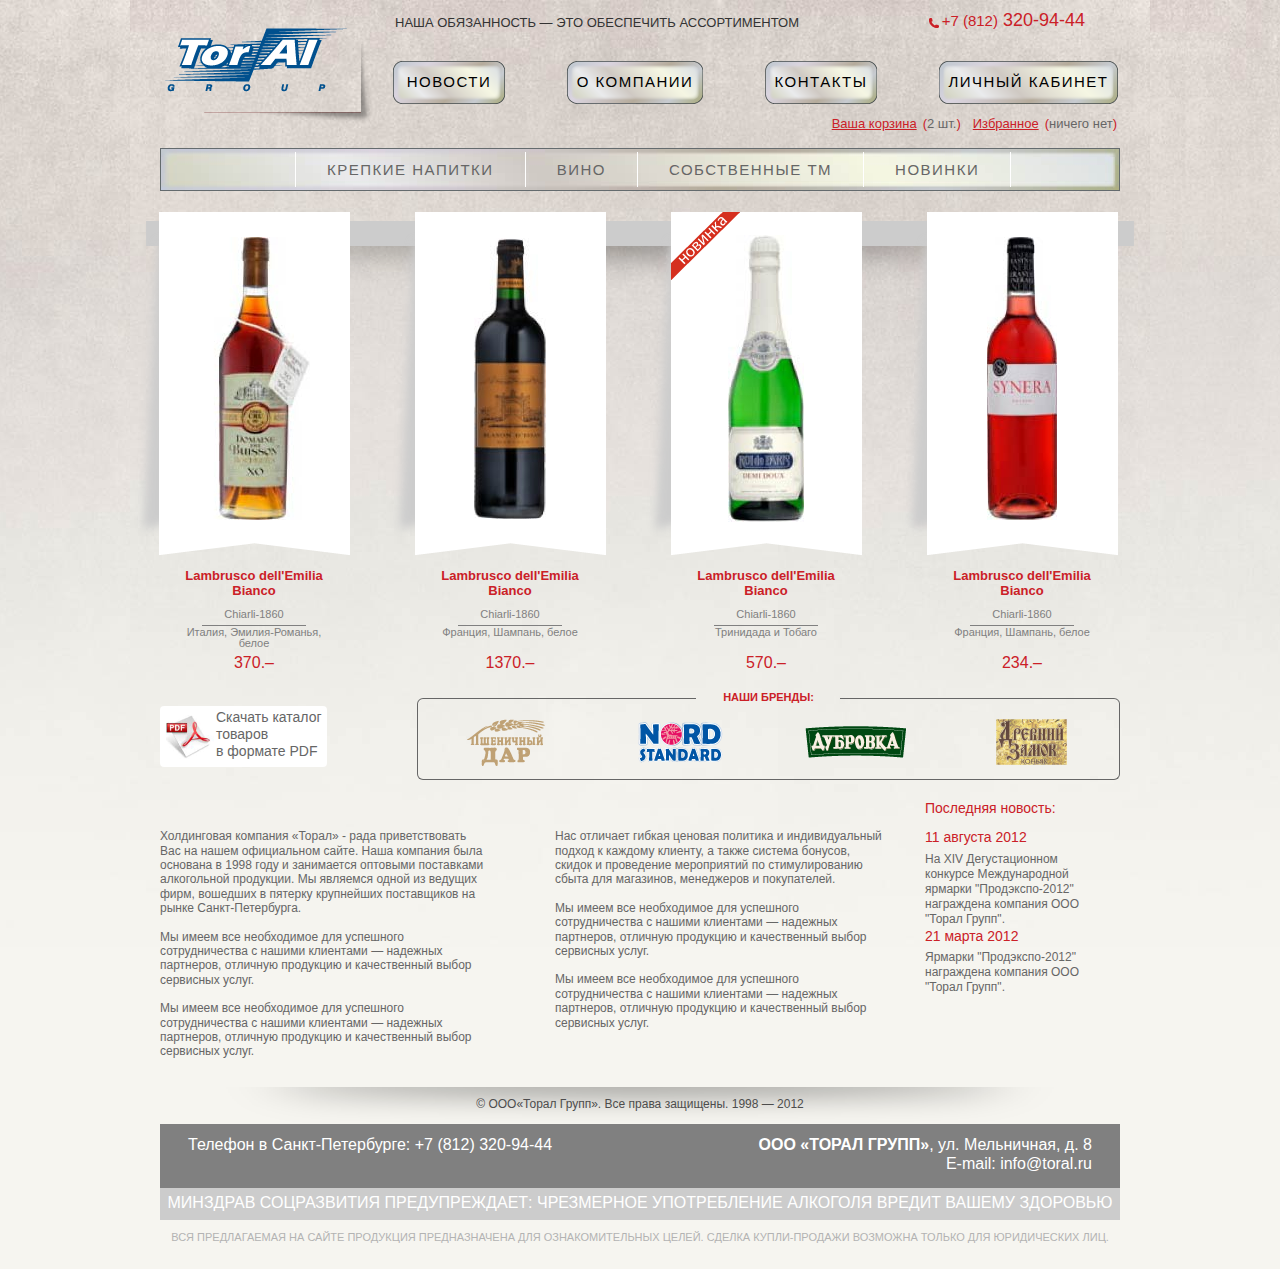
<file: index.html>
<!DOCTYPE html>
<html lang="ru-RU">
<head>
	<meta charset="utf-8">
	<title>TorAl</title>
	<link rel="stylesheet" media="screen" href="css/master.css" >
	<script src="js/jquery-1.8.0.min.js"></script>
	<script src="js/common.js"></script>
	<!--[if lt IE 9]> <script src="js/html5.js"></script> <![endif]-->
</head>
<body>
<div class="wrapper">


	<!-- BEGIN .header -->
	<header class="header">
		<strong class="header__logo"> <a href="#">TroAl group</a> </strong>
		<em class="header__slogan">НАША ОБЯЗАННОСТЬ — ЭТО ОБЕСПЕЧИТЬ АССОРТИМЕНТОМ</em>
		<span class="header__phone">+7 (812)<span>320-94-44</span></span>
		<nav  class="top-nav">
			<ul>
				<li><a href="#" class="top-nav__news" >Новости</a></li>
				<li><a href="#" class="top-nav__about">О компании</a></li>
				<li><a href="#" class="top-nav__contacts">Контакты</a></li>
				<li><a href="#" class="top-nav__account">Личный кабинет</a></li>
			</ul>
		</nav>
		<div class="header__bottom">
			<div class="header__favorite"><a href="">Избранное</a>(<span>ничего нет</span>)</div>
			<div class="header__favorite"><a href="">Ваша корзина</a>(<span>2 шт.</span>)</div>
			
		</div>
	</header>
	<!-- END /header -->


	<!-- BEGIN .nav -->
	<nav class="nav">
		<ul>
			<li><a href="#">Крепкие напитки</a></li>
			<li><a href="#">Вино</a></li>
			<li><a href="#">Собственные ТМ</a></li>
			<li><a href="#">Новинки</a></li>
		</ul>
	</nav>
	<!-- END .nav -->

	<!-- BEGIN .main -->
	<div class="main">

		<!-- BEGIN .bottle -->
		<div class="bottle">
			
			<div class="bottle__item">
				<div class="bottle__img">
					<a href="#"><img src="img/bottle-001.jpg" alt=""></a>
				</div>
				<div class="bottle__inf">
					<strong class="bottle__name"><a href="#">Lambrusco dell'Emilia Bianco</a></strong>
					<span class="bottle__producer" >Chiarli-1860</span>
					<span class="bottle__sep"></span>
					<span class="bottle__area">Италия, Эмилия-Романья,<br> белое</span>
					<em class="bottle__price">370.–</em>
				</div>
			</div>
			<!-- END .bottle__item -->

			<!-- BEGIN .bottle__item -->
			<div class="bottle__item">
				<div class="bottle__img">
					<a href="#"><img src="img/bottle-002.jpg" alt=""></a>
				</div>
				<div class="bottle__inf">
					<strong class="bottle__name"><a href="#">Lambrusco dell'Emilia Bianco</a></strong>
					<span class="bottle__producer" >Chiarli-1860</span>
					<span class="bottle__sep"></span>
					<span class="bottle__area">Франция, Шампань, белое</span>
					<em class="bottle__price">1370.–</em>
				</div>
			</div>
			<!-- END .bottle__item -->

			<!-- BEGIN .bottle__item -->
			<div class="bottle__item">
				<div class="bottle__img">
					<a href="#">
						<span class="bottle__new">Новинка</span>
						<img src="img/bottle-003.jpg" alt="">
					</a>
				</div>
				<div class="bottle__inf">
					<strong class="bottle__name"><a href="#">Lambrusco dell'Emilia Bianco</a></strong>
					<span class="bottle__producer" >Chiarli-1860</span>
					<span class="bottle__sep"></span>
					<span class="bottle__area">Тринидада и Тобаго</span>
					<em class="bottle__price">570.–</em>
				</div>
			</div>
			<!-- END .bottle__item -->

			<!-- BEGIN .bottle__item -->
			<div class="bottle__item">
				<div class="bottle__img">
					<a href="#"><img src="img/bottle-004.jpg" alt=""></a>
				</div>
				<div class="bottle__inf">
					<strong class="bottle__name"><a href="#">Lambrusco dell'Emilia Bianco</a></strong>
					<span class="bottle__producer" >Chiarli-1860</span>
					<span class="bottle__sep"></span>
					<span class="bottle__area">Франция, Шампань, белое</span>
					<em class="bottle__price">234.–</em>
				</div>
			</div>
			<!-- END .bottle__item -->
		</div>
		<!-- END .bottle -->


		<!-- BEGIN .brands -->
		<div class="brands">
			<a href="#" class="load-catalog">Скачать каталог товаров <br>в формате PDF</a>
			<div class="brands__list">
				<h2>Наши бренды:</h2>
				<ul>
					<li><a href=""><img src="img/brand-logo-1.png" alt=""></a></li>
					<li><a href=""><img src="img/brand-logo-2.png" alt=""></a></li>
					<li><a href=""><img src="img/brand-logo-3.png" alt=""></a></li>
					<li><a href=""><img src="img/brand-logo-4.png" alt=""></a></li>
				</ul>
			</div>
		</div>
		<!-- END .brands -->


		<!-- BEGIN .l -->
		<div class="l">

			<!-- BEGIN .l-col5-4 -->
			<div class="l-col5-4">
				
				<div class="about-company">
					<p>Холдинговая компания «Торал» - рада приветствовать Вас на нашем официальном сайте. Наша компания была основана в 1998 году и занимается оптовыми поставками алкогольной продукции. Мы являемся одной из ведущих фирм, вошедших в пятерку крупнейших поставщиков на рынке Санкт-Петербурга.</p>
					<p>Мы имеем все необходимое для успешного сотрудничества с нашими клиентами — надежных партнеров, отличную продукцию и качественный выбор сервисных услуг.</p>
					<p>Мы имеем все необходимое для успешного сотрудничества с нашими клиентами — надежных партнеров, отличную продукцию и качественный выбор сервисных услуг.</p>
				</div>
				<div class="about-company">
					<p>Нас отличает гибкая ценовая политика и индивидуальный подход к каждому клиенту, а также система бонусов, скидок и проведение мероприятий по стимулированию сбыта для магазинов, менеджеров и покупателей.</p>
					<p>Мы имеем все необходимое для успешного сотрудничества с нашими клиентами — надежных партнеров, отличную продукцию и качественный выбор сервисных услуг.</p>
					<p>Мы имеем все необходимое для успешного сотрудничества с нашими клиентами — надежных партнеров, отличную продукцию и качественный выбор сервисных услуг.</p>
				</div>
				<!-- END .about-company -->
			</div>
			<!-- END .l-col5-4 -->

			<!-- BEGIN .l-col5-1 -->
			<aside class="l-col5-1">
				<!-- BEGIN .last-news -->
				<div class="last-news">
					<h2>Последняя новость:</h2>
					<div class="last-news__item">
						<em class="last-news__date">11 августа 2012</em>
						<p><a href="#">На XIV Дегустационном конкурсе Международной ярмарки "Продэкспо-2012" награждена компания ООО "Торал Групп".</a></p>
					</div>
					<div class="last-news__item">
						<em class="last-news__date">21 марта 2012</em>
						<p><a href="#">Ярмарки "Продэкспо-2012" награждена компания ООО "Торал Групп".</a></p>
					</div>
				</div>
				<!-- END .last-news -->
			</aside>
			<!-- END .l-col5-1 -->
		</div>
		<!-- END .l -->
	</div>
	<!-- END .main -->


	<!-- END .footer -->
	<footer class="footer">
		<p class="footer__copy">© ООО«Торал Групп». Все права защищены. 1998 — 2012</p>
		<div class="footer__dark">
			<p class="fll">Телефон в Санкт-Петербурге: +7 (812) 320-94-44</p>
			<p><strong>ООО «ТОРАЛ ГРУПП»</strong>, ул. Мельничная, д. 8</p>
			<p>E-mail: <a href="mailto:info@toral.ru">info@toral.ru</a></p>
		</div>
		<div class="footer__gray">
			<p>МИНЗДРАВ СОЦРАЗВИТИЯ ПРЕДУПРЕЖДАЕТ: ЧРЕЗМЕРНОЕ УПОТРЕБЛЕНИЕ АЛКОГОЛЯ ВРЕДИТ ВАШЕМУ ЗДОРОВЬЮ</p>
		</div>
		<p class="footer__inf">ВСЯ ПРЕДЛАГАЕМАЯ НА САЙТЕ ПРОДУКЦИЯ ПРЕДНАЗНАЧЕНА ДЛЯ ОЗНАКОМИТЕЛЬНЫХ ЦЕЛЕЙ. СДЕЛКА КУПЛИ-ПРОДАЖИ ВОЗМОЖНА ТОЛЬКО ДЛЯ ЮРИДИЧЕСКИХ ЛИЦ.</p>
	</footer>
	<!-- END .footer -->

</div>
</body>
</html>
</file>
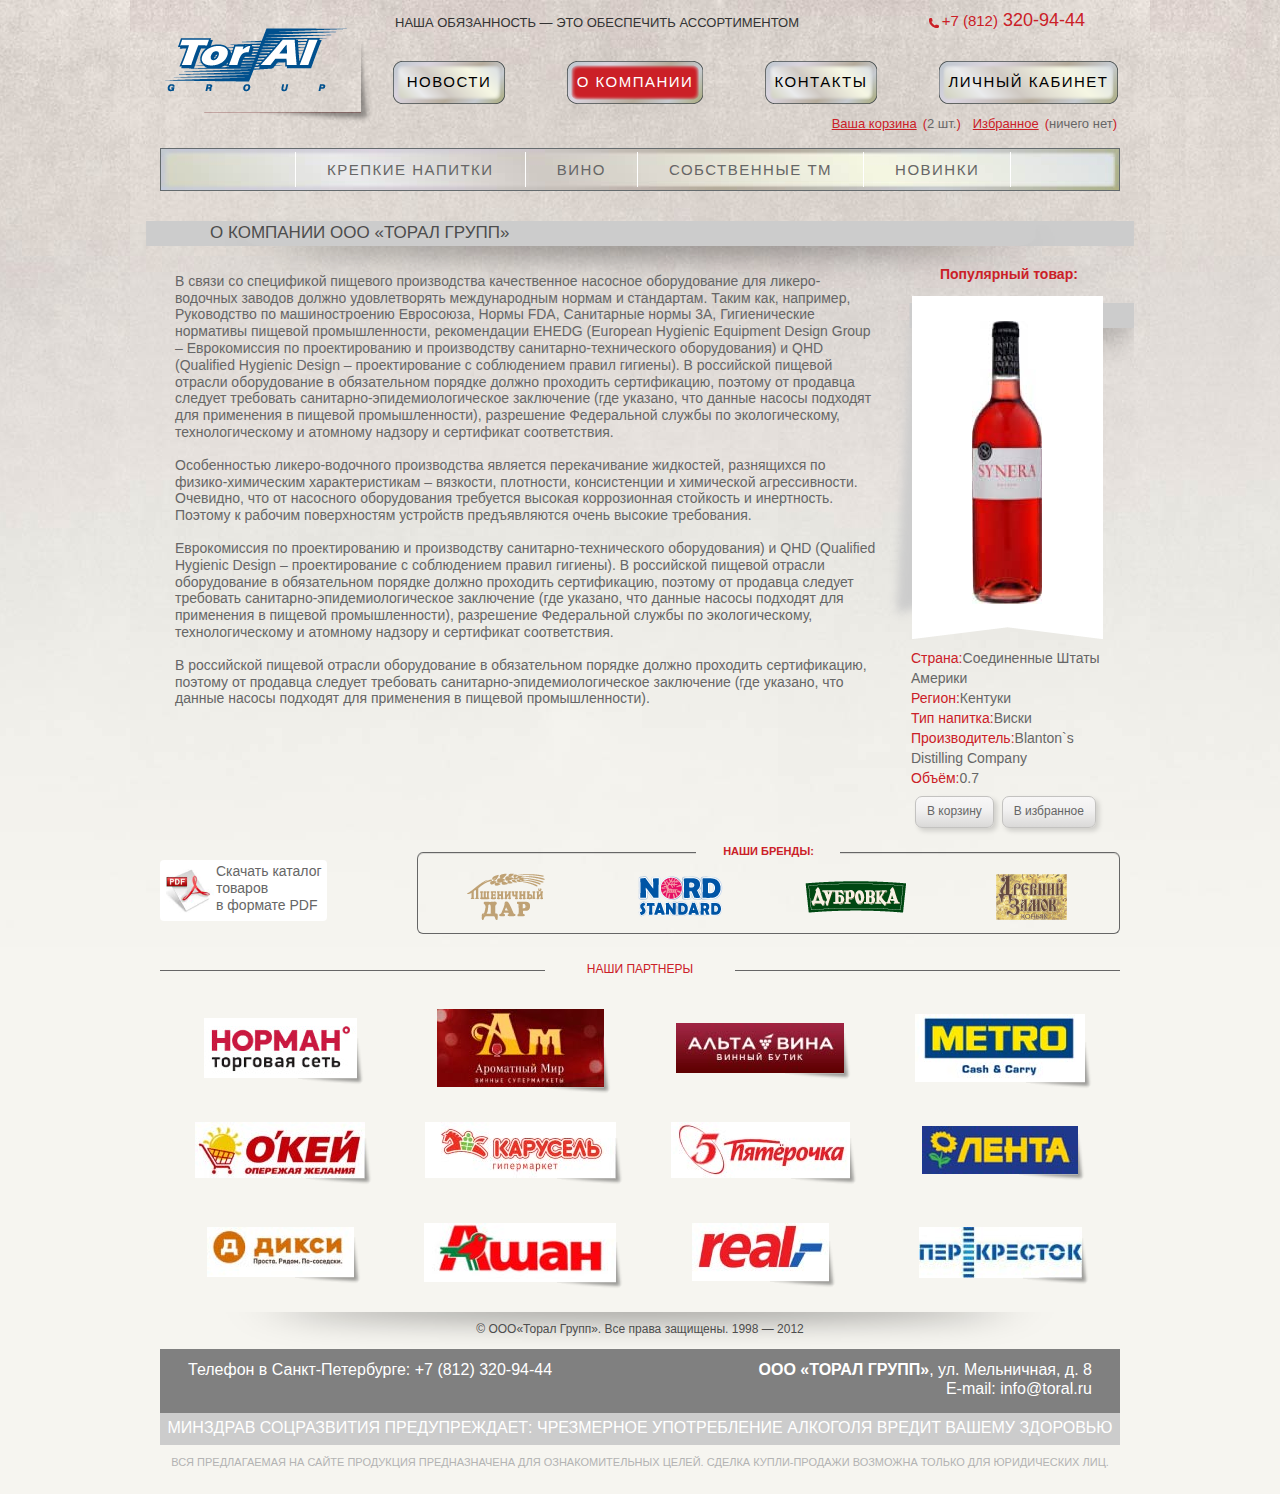
<file: about.html>
<!DOCTYPE html>
<html lang="ru-RU">
<head>
	<meta charset="utf-8">
	<title>TorAl</title>
	<link rel="stylesheet" media="screen" href="css/master.css" >
	<script src="js/jquery-1.8.0.min.js"></script>
	<script src="js/common.js"></script>
	<!--[if lt IE 9]> <script src="js/html5.js"></script> <![endif]-->
</head>
<body>
<div class="wrapper">


	<!-- BEGIN .header -->
	<header class="header">
		<strong class="header__logo"> <a href="#">TroAl group</a> </strong>
		<em class="header__slogan">НАША ОБЯЗАННОСТЬ — ЭТО ОБЕСПЕЧИТЬ АССОРТИМЕНТОМ</em>
		<span class="header__phone">+7 (812)<span>320-94-44</span></span>
		<nav  class="top-nav">
			<ul>
				<li><a href="#" class="top-nav__news" >Новости</a></li>
				<li class="active"><a href="#" class="top-nav__about">О компании</a></li>
				<li><a href="#" class="top-nav__contacts">Контакты</a></li>
				<li><a href="#" class="top-nav__account">Личный кабинет</a></li>
			</ul>
		</nav>
		<div class="header__bottom">
			<div class="header__favorite"><a href="#">Избранное</a>(<span>ничего нет</span>)</div>
			<div class="header__favorite"><a href="#">Ваша корзина</a>(<span>2 шт.</span>)</div>
			
		</div>
	</header>
	<!-- END /header -->


	<!-- BEGIN .nav -->
	<nav class="nav">
		<ul>
			<li><a href="#">Крепкие напитки</a></li>
			<li><a href="#">Вино</a></li>
			<li><a href="#">Собственные ТМ</a></li>
			<li><a href="#">Новинки</a></li>
		</ul>
	</nav>
	<!-- END .nav -->

	<!-- BEGIN .main -->
	<div class="main">

		<h1 class="main-title">О компании ООО «ТОРАЛ ГРУПП»</h1>	

		<!-- BEGIN .l -->
		<div class="l">

			<!-- BEGIN .l-col5-4 -->
			<div class="l-col5-4">

				<!-- BEGIN .about -->
				<div class="about">
					<p>В связи со спецификой пищевого производства качественное насосное оборудование для ликеро-водочных заводов должно удовлетворять международным нормам и стандартам. Таким как, например, Руководство по машиностроению Евросоюза, Нормы FDA, Санитарные нормы 3A, Гигиенические нормативы пищевой промышленности, рекомендации EHEDG (European Hygienic Equipment Design Group – Еврокомиссия по проектированию и производству санитарно-технического оборудования) и QHD (Qualified Hygienic Design – проектирование с соблюдением правил гигиены). В российской пищевой отрасли оборудование в обязательном порядке должно проходить сертификацию, поэтому от продавца следует требовать санитарно-эпидемиологическое заключение (где указано, что данные насосы подходят для применения в пищевой промышленности), разрешение Федеральной службы по экологическому, технологическому и атомному надзору и сертификат соответствия.</p>
					Особенностью ликеро-водочного производства является перекачивание жидкостей, разнящихся по физико-химическим характеристикам – вязкости, плотности, консистенции и химической агрессивности. Очевидно, что от насосного оборудования требуется высокая коррозионная стойкость и инертность. Поэтому к рабочим поверхностям устройств предъявляются очень высокие требования.</p>
					<p>Еврокомиссия по проектированию и производству санитарно-технического оборудования) и QHD (Qualified Hygienic Design – проектирование с соблюдением правил гигиены). В российской пищевой отрасли оборудование в обязательном порядке должно проходить сертификацию, поэтому от продавца следует требовать санитарно-эпидемиологическое заключение (где указано, что данные насосы подходят для применения в пищевой промышленности), разрешение Федеральной службы по экологическому, технологическому и атомному надзору и сертификат соответствия.</p>
					<p>В российской пищевой отрасли оборудование в обязательном порядке должно проходить сертификацию, поэтому от продавца следует требовать санитарно-эпидемиологическое заключение (где указано, что данные насосы подходят для применения в пищевой промышленности).</p>
				</div>
				<!-- END .about -->

			</div>
			<!-- END .l-col5-4 -->

			<!-- BEGIN .l-col5-1 -->
			<aside class="l-col5-1">

				<!-- BEGIN .popular -->
				<div class="popular">
					<h2>Популярный товар:</h2>
					<div class="bottle__img">
						<a href="#"><img src="img/bottle-004.jpg" alt=""></a>
					</div>
					<div  class="popular__info">
						<dl>
							<dt>Страна:</dt>
								<dd>Соединенные Штаты Америки</dd>
							<dt>Регион:</dt>
								<dd>Кентуки</dd>
							<dt>Тип напитка:</dt>
								<dd>Виски</dd>
							<dt>Производитель:</dt>
								<dd>Blanton`s Distilling Company</dd>
							<dt>Объём:</dt>
								<dd>0.7</dd>
						</dl>
						<a href="#" class="btn">В корзину</a>
						<a href="#" class="btn">В избранное</a>
					</div>
				</div>
				<!-- END .popular -->

			</aside>
			<!-- END .l-col5-1 -->
		</div>
		<!-- END .l -->


		<!-- BEGIN .brands -->
		<div class="brands">
			<a href="#" class="load-catalog">Скачать каталог товаров <br>в формате PDF</a>
			<div class="brands__list">
				<h2>Наши бренды:</h2>
				<ul>
					<li><a href="#"><img src="img/brand-logo-1.png" alt=""></a></li>
					<li><a href="#"><img src="img/brand-logo-2.png" alt=""></a></li>
					<li><a href="#"><img src="img/brand-logo-3.png" alt=""></a></li>
					<li><a href="#"><img src="img/brand-logo-4.png" alt=""></a></li>
				</ul>
			</div>
		</div>
		<!-- END .brands -->

		<!-- BEGIN .partners -->
		<div class="partners">
			<h2>Наши партнеры</h2>
			<ul class="partners__list">
				<li><a href="#"><img src="img/p-logo-001.jpg" alt=""></a></li>
				<li><a href="#"><img src="img/p-logo-002.jpg" alt=""></a></li>
				<li><a href="#"><img src="img/p-logo-003.jpg" alt=""></a></li>
				<li><a href="#"><img src="img/p-logo-004.jpg" alt=""></a></li>
				<li><a href="#"><img src="img/p-logo-005.jpg" alt=""></a></li>
				<li><a href="#"><img src="img/p-logo-006.jpg" alt=""></a></li>
				<li><a href="#"><img src="img/p-logo-007.jpg" alt=""></a></li>
				<li><a href="#"><img src="img/p-logo-008.jpg" alt=""></a></li>
				<li><a href="#"><img src="img/p-logo-009.jpg" alt=""></a></li>
				<li><a href="#"><img src="img/p-logo-010.jpg" alt=""></a></li>
				<li><a href="#"><img src="img/p-logo-011.jpg" alt=""></a></li>
				<li><a href="#"><img src="img/p-logo-012.jpg" alt=""></a></li>
			</ul>
		</div>
		<!-- END .partners -->

	</div>
	<!-- END .main -->


	<!-- END .footer -->
	<footer class="footer">
		<p class="footer__copy">© ООО«Торал Групп». Все права защищены. 1998 — 2012</p>
		<div class="footer__dark">
			<p class="fll">Телефон в Санкт-Петербурге: +7 (812) 320-94-44</p>
			<p><strong>ООО «ТОРАЛ ГРУПП»</strong>, ул. Мельничная, д. 8</p>
			<p>E-mail: <a href="mailto:info@toral.ru">info@toral.ru</a></p>
		</div>
		<div class="footer__gray">
			<p>МИНЗДРАВ СОЦРАЗВИТИЯ ПРЕДУПРЕЖДАЕТ: ЧРЕЗМЕРНОЕ УПОТРЕБЛЕНИЕ АЛКОГОЛЯ ВРЕДИТ ВАШЕМУ ЗДОРОВЬЮ</p>
		</div>
		<p class="footer__inf">ВСЯ ПРЕДЛАГАЕМАЯ НА САЙТЕ ПРОДУКЦИЯ ПРЕДНАЗНАЧЕНА ДЛЯ ОЗНАКОМИТЕЛЬНЫХ ЦЕЛЕЙ. СДЕЛКА КУПЛИ-ПРОДАЖИ ВОЗМОЖНА ТОЛЬКО ДЛЯ ЮРИДИЧЕСКИХ ЛИЦ.</p>
	</footer>
	<!-- END .footer -->

</div>
</body>
</html>
</file>
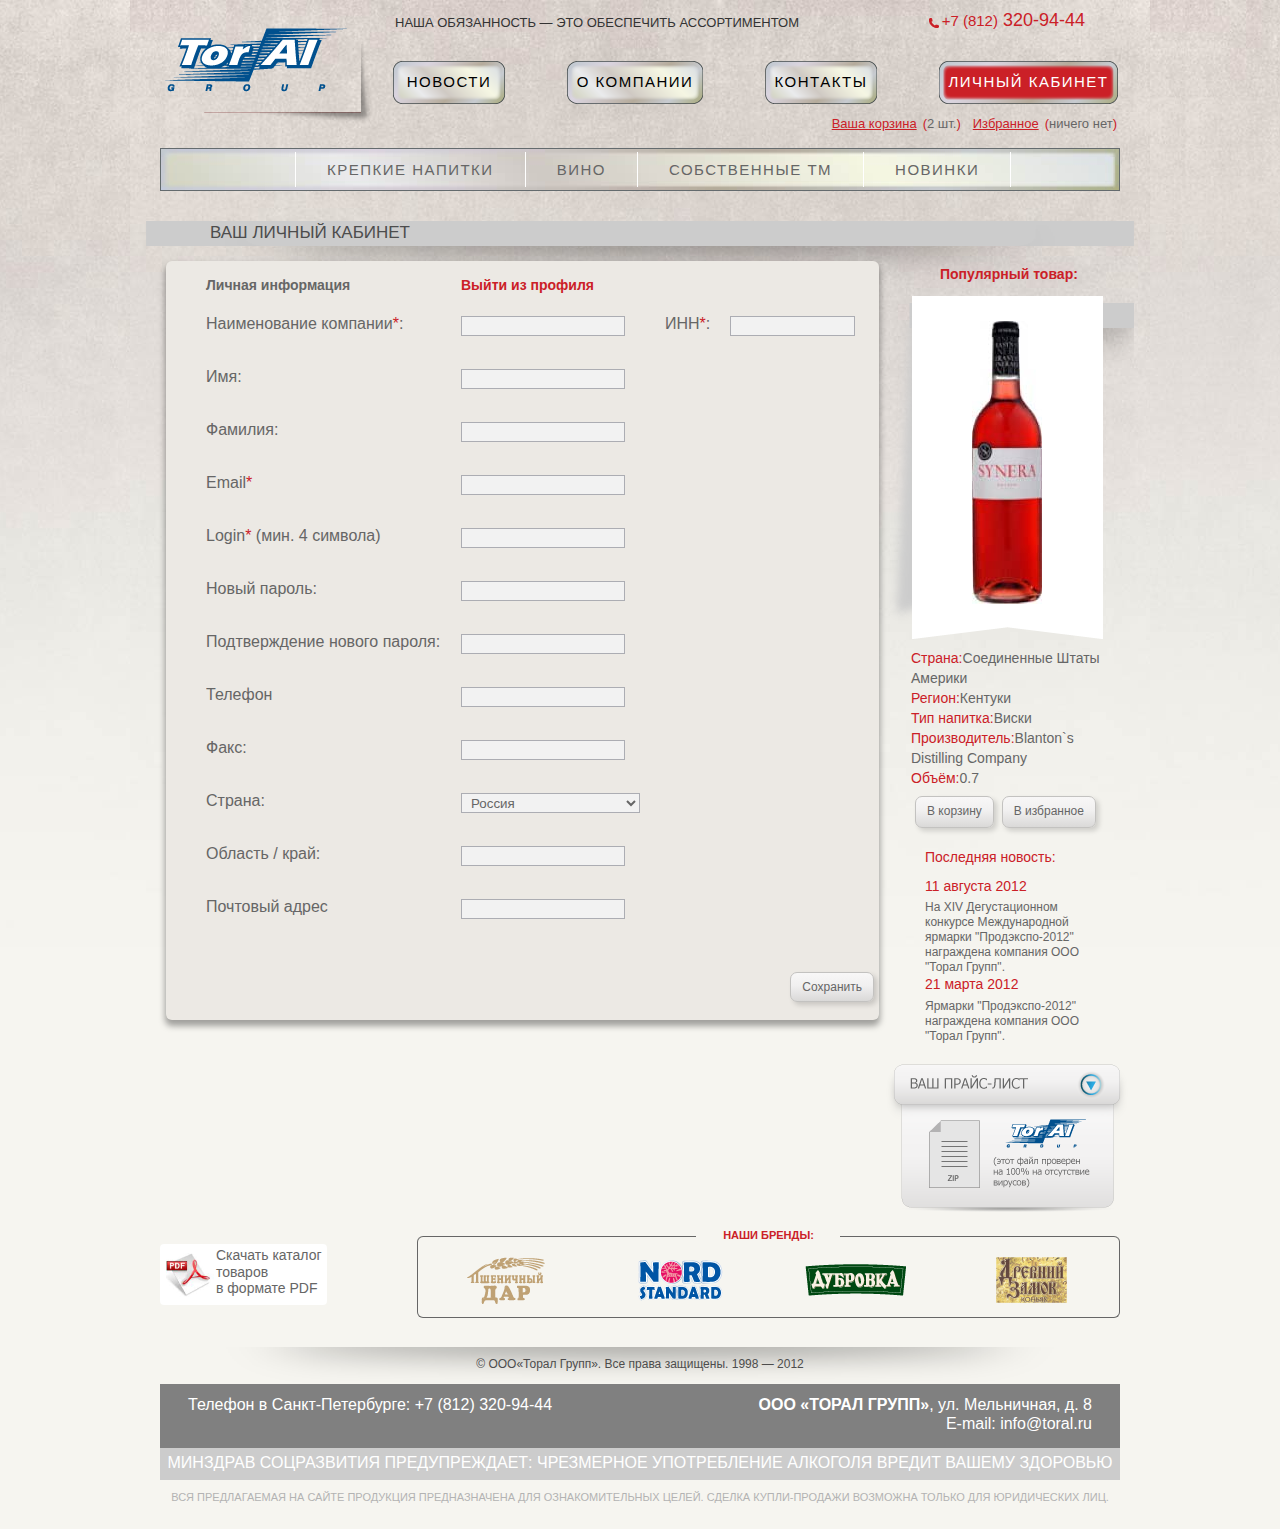
<file: cabinet-2.html>
<!DOCTYPE html>
<html lang="ru-RU">
<head>
	<meta charset="utf-8">
	<title>TorAl</title>
	<link rel="stylesheet" media="screen" href="css/master.css" >
	<script src="js/jquery-1.8.0.min.js"></script>
	<script src="js/jquery.jqzoom-core-pack.js"></script>
	<script src="js/common.js"></script>
	<!--[if lt IE 9]> <script src="js/html5.js"></script> <![endif]-->
</head>
<body>
<div class="wrapper">


	<!-- BEGIN .header -->
	<header class="header">
		<strong class="header__logo"> <a href="#">TroAl group</a> </strong>
		<em class="header__slogan">НАША ОБЯЗАННОСТЬ — ЭТО ОБЕСПЕЧИТЬ АССОРТИМЕНТОМ</em>
		<span class="header__phone">+7 (812)<span>320-94-44</span></span>
		<nav  class="top-nav">
			<ul>
				<li><a href="#" class="top-nav__news" >Новости</a></li>
				<li><a href="#" class="top-nav__about">О компании</a></li>
				<li><a href="#" class="top-nav__contacts">Контакты</a></li>
				<li class="active"><a href="#" class="top-nav__account">Личный кабинет</a></li>
			</ul>
		</nav>
		<div class="header__bottom">
			<div class="header__favorite"><a href="">Избранное</a>(<span>ничего нет</span>)</div>
			<div class="header__favorite"><a href="">Ваша корзина</a>(<span>2 шт.</span>)</div>
			
		</div>
	</header>
	<!-- END /header -->


	<!-- BEGIN .nav -->
	<nav class="nav">
		<ul>
			<li><a href="#">Крепкие напитки</a></li>
			<li><a href="#">Вино</a></li>
			<li><a href="#">Собственные ТМ</a></li>
			<li><a href="#">Новинки</a></li>
		</ul>
	</nav>
	<!-- END .nav -->

	<!-- BEGIN .main -->
	<div class="main">

		<h1 class="main-title">Ваш личный кабинет</h1>

		<!-- BEGIN .l -->
		<div class="l">

			<!-- BEGIN .l-col5-4 -->
			<div class="l-col5-4">

				<!-- BEGIN .form -->
				<div class="form">
					<form action="#">
						<div class="form__title">
							<h2>Личная информация</h2>
							<a href="#" class="form__close">Выйти из профиля</a>
						</div>
						<div class="row">
							<label for="">Наименование компании<span class="mark">*</span>:</label>
							<input type="text" class="input">
							<label for="" class="label_small">ИНН<span class="mark">*</span>:</label>
							<input type="text" class="input input_small">
						</div>
						<div class="row">
							<label for="">Имя:</label>
							<input type="text" class="input">
						</div>
						<div class="row">
							<label for="">Фамилия:</label>
							<input type="text" class="input">
						</div>
						<div class="row">
							<label for="">Email<span class="mark">*</span></label>
							<input type="text" class="input">
						</div>
						<div class="row">
							<label for="">Login<span class="mark">*</span> (мин. 4 символа)</label>
							<input type="text" class="input">
						</div>
						<div class="row">
							<label for="">Новый пароль:</label>
							<input type="text" class="input">
						</div>
						<div class="row">
							<label for="">Подтверждение нового пароля:</label>
							<input type="text" class="input">
						</div>
						<div class="row">
							<label for="">Телефон</label>
							<input type="text" class="input">
						</div>
						<div class="row">
							<label for="">Факс:</label>
							<input type="text" class="input">
						</div>
						<div class="row">
							<label for="">Страна:</label>
							<select class="select">
								<option>Россия</option>
								<option>Украина</option>
							</select>
						</div>
						<div class="row">
							<label for="">Область / край:</label>
							<input type="text" class="input">
						</div>
						<div class="row">
							<label for="">Почтовый адрес</label>
							<input type="text" class="input">
						</div>
						<input type="submit" class="btn flr" value="Сохранить">
					</form>
				</div>
				<!-- END .form -->

				
			</div>
			<!-- END .l-col5-4 -->

			<!-- BEGIN .l-col5-1 -->
			<aside class="l-col5-1">

				<!-- BEGIN .popular -->
				<div class="popular">
					<h2>Популярный товар:</h2>
					<div class="bottle__img">
						<a href="#"><img src="img/bottle-004.jpg" alt=""></a>
					</div>
					<div  class="popular__info">
						<dl>
							<dt>Страна:</dt>
								<dd>Соединенные Штаты Америки</dd>
							<dt>Регион:</dt>
								<dd>Кентуки</dd>
							<dt>Тип напитка:</dt>
								<dd>Виски</dd>
							<dt>Производитель:</dt>
								<dd>Blanton`s Distilling Company</dd>
							<dt>Объём:</dt>
								<dd>0.7</dd>
						</dl>
						<a href="#" class="btn">В корзину</a>
						<a href="#" class="btn">В избранное</a>
					</div>
				</div>
				<!-- END .popular -->


				<!-- BEGIN .last-news -->
				<div class="last-news">
					<h2>Последняя новость:</h2>
					<div class="last-news__item">
						<em class="last-news__date">11 августа 2012</em>
						<p><a href="#">На XIV Дегустационном конкурсе Международной ярмарки "Продэкспо-2012" награждена компания ООО "Торал Групп".</a></p>
					</div>
					<div class="last-news__item">
						<em class="last-news__date">21 марта 2012</em>
						<p><a href="#">Ярмарки "Продэкспо-2012" награждена компания ООО "Торал Групп".</a></p>
					</div>
				</div>
				<!-- END .last-news -->

				<div class="price-list">
					<a href="#">Ваш прайс-лист</a>
				</div>

			</aside>
			<!-- END .l-col5-1 -->
		</div>
		<!-- END .l -->


		<!-- BEGIN .brands -->
		<div class="brands">
			<a href="#" class="load-catalog">Скачать каталог товаров <br>в формате PDF</a>
			<div class="brands__list">
				<h2>Наши бренды:</h2>
				<ul>
					<li><a href=""><img src="img/brand-logo-1.png" alt=""></a></li>
					<li><a href=""><img src="img/brand-logo-2.png" alt=""></a></li>
					<li><a href=""><img src="img/brand-logo-3.png" alt=""></a></li>
					<li><a href=""><img src="img/brand-logo-4.png" alt=""></a></li>
				</ul>
			</div>
		</div>
		<!-- END .brands -->


	</div>
	<!-- END .main -->


	<!-- END .footer -->
	<footer class="footer">
		<p class="footer__copy">© ООО«Торал Групп». Все права защищены. 1998 — 2012</p>
		<div class="footer__dark">
			<p class="fll">Телефон в Санкт-Петербурге: +7 (812) 320-94-44</p>
			<p><strong>ООО «ТОРАЛ ГРУПП»</strong>, ул. Мельничная, д. 8</p>
			<p>E-mail: <a href="mailto:info@toral.ru">info@toral.ru</a></p>
		</div>
		<div class="footer__gray">
			<p>МИНЗДРАВ СОЦРАЗВИТИЯ ПРЕДУПРЕЖДАЕТ: ЧРЕЗМЕРНОЕ УПОТРЕБЛЕНИЕ АЛКОГОЛЯ ВРЕДИТ ВАШЕМУ ЗДОРОВЬЮ</p>
		</div>
		<p class="footer__inf">ВСЯ ПРЕДЛАГАЕМАЯ НА САЙТЕ ПРОДУКЦИЯ ПРЕДНАЗНАЧЕНА ДЛЯ ОЗНАКОМИТЕЛЬНЫХ ЦЕЛЕЙ. СДЕЛКА КУПЛИ-ПРОДАЖИ ВОЗМОЖНА ТОЛЬКО ДЛЯ ЮРИДИЧЕСКИХ ЛИЦ.</p>
	</footer>
	<!-- END .footer -->

</div>
</body>
</html>
</file>
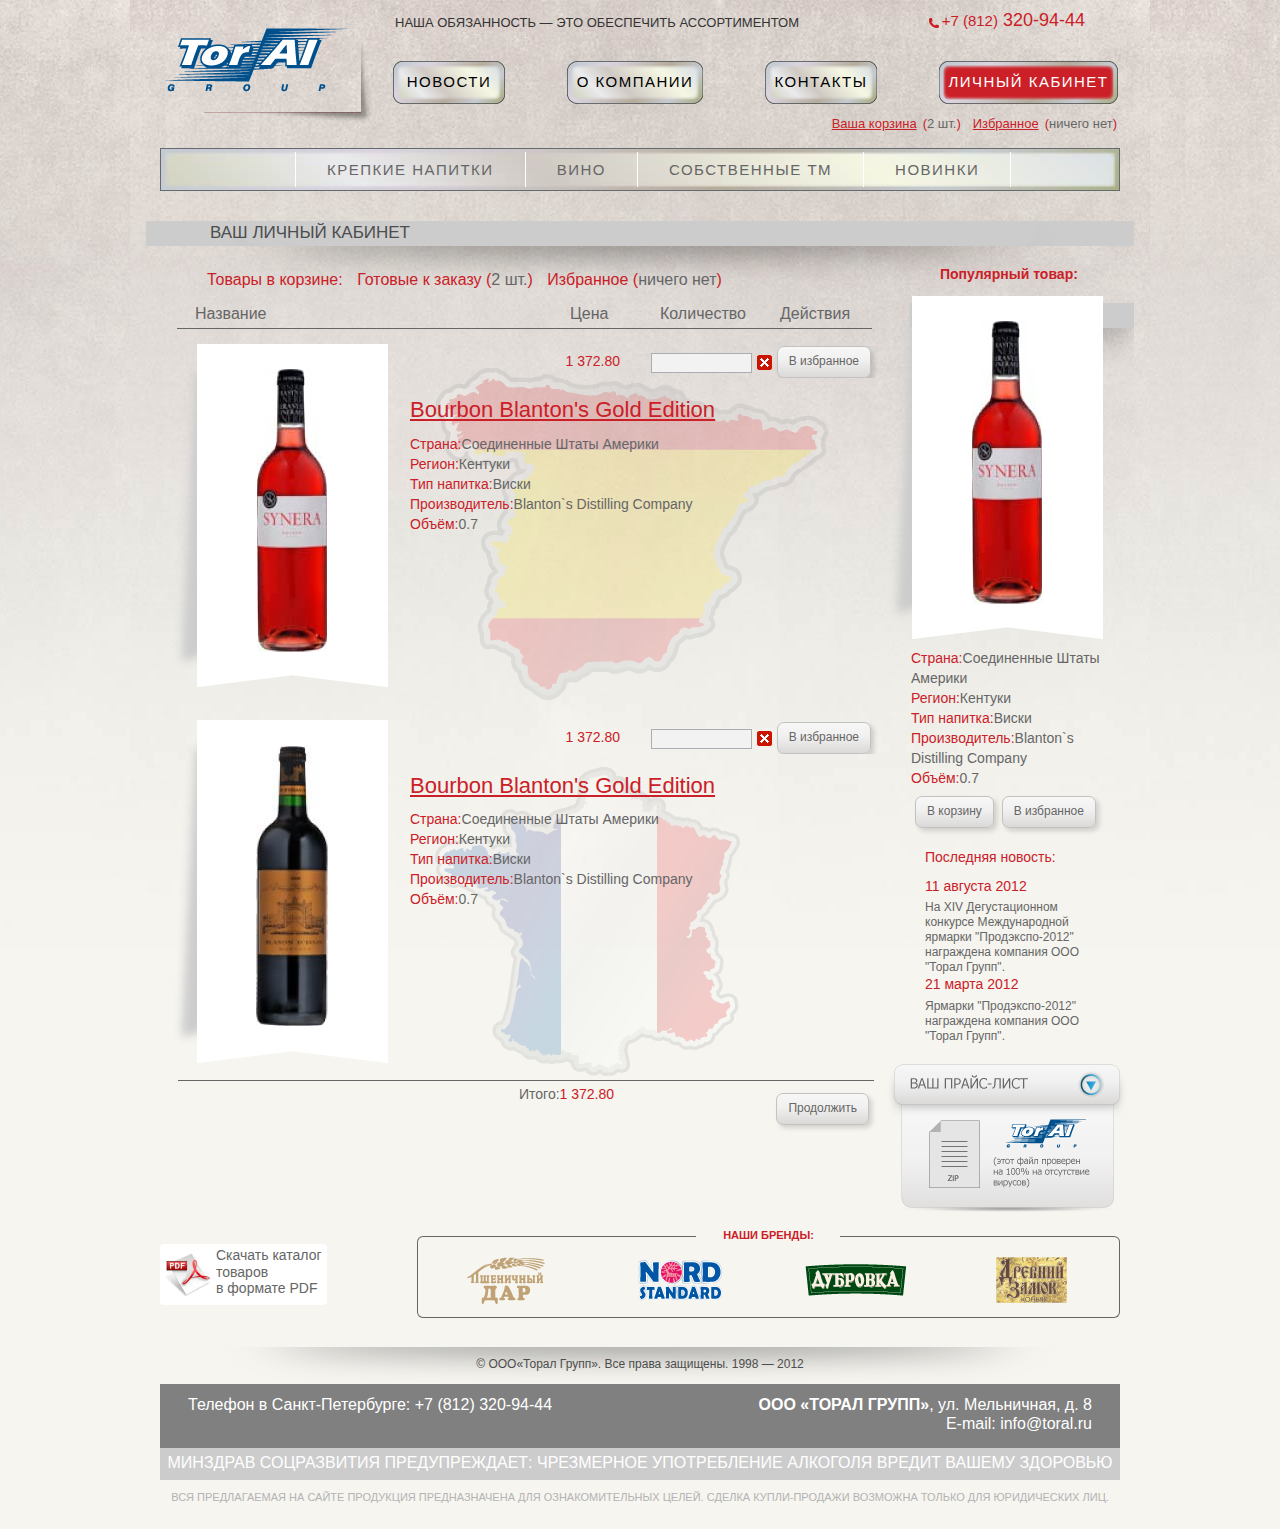
<file: cabinet.html>
<!DOCTYPE html>
<html lang="ru-RU">
<head>
	<meta charset="utf-8">
	<title>TorAl</title>
	<link rel="stylesheet" media="screen" href="css/master.css" >
	<script src="js/jquery-1.8.0.min.js"></script>
	<script src="js/jquery.jqzoom-core-pack.js"></script>
	<script src="js/common.js"></script>
	<!--[if lt IE 9]> <script src="js/html5.js"></script> <![endif]-->
</head>
<body>
<div class="wrapper">


	<!-- BEGIN .header -->
	<header class="header">
		<strong class="header__logo"> <a href="#">TroAl group</a> </strong>
		<em class="header__slogan">НАША ОБЯЗАННОСТЬ — ЭТО ОБЕСПЕЧИТЬ АССОРТИМЕНТОМ</em>
		<span class="header__phone">+7 (812)<span>320-94-44</span></span>
		<nav  class="top-nav">
			<ul>
				<li><a href="#" class="top-nav__news" >Новости</a></li>
				<li><a href="#" class="top-nav__about">О компании</a></li>
				<li><a href="#" class="top-nav__contacts">Контакты</a></li>
				<li class="active"><a href="#" class="top-nav__account">Личный кабинет</a></li>
			</ul>
		</nav>
		<div class="header__bottom">
			<div class="header__favorite"><a href="">Избранное</a>(<span>ничего нет</span>)</div>
			<div class="header__favorite"><a href="">Ваша корзина</a>(<span>2 шт.</span>)</div>
			
		</div>
	</header>
	<!-- END /header -->


	<!-- BEGIN .nav -->
	<nav class="nav">
		<ul>
			<li><a href="#">Крепкие напитки</a></li>
			<li><a href="#">Вино</a></li>
			<li><a href="#">Собственные ТМ</a></li>
			<li><a href="#">Новинки</a></li>
		</ul>
	</nav>
	<!-- END .nav -->

	<!-- BEGIN .main -->
	<div class="main">

		<h1 class="main-title">Ваш личный кабинет</h1>

		<!-- BEGIN .l -->
		<div class="l">

			<!-- BEGIN .l-col5-4 -->
			<div class="l-col5-4">

				<!-- BEGIN .cabinet -->
				<div class="cabinet">

					<div class="cabinet__favorite">
						<strong>Товары в корзине:</strong>
						<em>Готовые к заказу (<span>2 шт.</span>)</em>
						<em>Избранное (<span>ничего нет</span>)</em>
					</div>

					<ul class="product-list__top">
						<li class="product-list__col1">Название</li>
						<li class="product-list__col2">Цена</li>
						<li class="product-list__col3">Количество</li>
						<li class="product-list__col4">Действия</li>
					</ul>
					<!-- BEGIN .product -->
					<div class="product">
						<div class="product__img">
							<img src="img/bottle-004.jpg" alt="">
						</div>
						<div class="product__inf" style="background-image:url(img/country-spain.png);">
							<div class="product__meta">
								<a href="#" class="btn">В избранное</a>
								<a href="#" class="product__cancel">Удалить</a>
								<input type="text" class="qty__input">
								<span class="product__cost">1 372.80</span>
							</div>
							<h3><a href="#">Bourbon Blanton's Gold Edition</a></h3>
							<dl>
								<dt>Страна:</dt>
									<dd>Соединенные Штаты Америки</dd>
								<dt>Регион:</dt>
									<dd>Кентуки</dd>
								<dt>Тип напитка:</dt>
									<dd>Виски</dd>
								<dt>Производитель:</dt>
									<dd>Blanton`s Distilling Company</dd>
								<dt>Объём:</dt>
									<dd>0.7</dd>
							</dl>
						</div>
					</div>
					<!-- END .product -->


					<!-- BEGIN .product -->
					<div class="product">
						<div class="product__img">
							<img src="img/bottle-002.jpg" alt="">
						</div>
						<div class="product__inf" style="background-image:url(img/country-france.png);">
							<div class="product__meta">
								<a href="#" class="btn">В избранное</a>
								<a href="#" class="product__cancel">Удалить</a>
								<input type="text" class="qty__input">
								<span class="product__cost">1 372.80</span>
							</div>

							<h3><a href="#">Bourbon Blanton's Gold Edition</a></h3>
							<dl>
								<dt>Страна:</dt>
									<dd>Соединенные Штаты Америки</dd>
								<dt>Регион:</dt>
									<dd>Кентуки</dd>
								<dt>Тип напитка:</dt>
									<dd>Виски</dd>
								<dt>Производитель:</dt>
									<dd>Blanton`s Distilling Company</dd>
								<dt>Объём:</dt>
									<dd>0.7</dd>
							</dl>
						</div>
					</div>
					<!-- END .product -->

					<div class="product-list__bottom">
						<strong>Итого:<span>1 372.80</span></strong>
						<a href="#" class="btn">Продолжить</a>
					</div>
				</div>
				<!-- END .cabinet -->

				
			</div>
			<!-- END .l-col5-4 -->

			<!-- BEGIN .l-col5-1 -->
			<aside class="l-col5-1">

				<!-- BEGIN .popular -->
				<div class="popular">
					<h2>Популярный товар:</h2>
					<div class="bottle__img">
						<a href="#"><img src="img/bottle-004.jpg" alt=""></a>
					</div>
					<div  class="popular__info">
						<dl>
							<dt>Страна:</dt>
								<dd>Соединенные Штаты Америки</dd>
							<dt>Регион:</dt>
								<dd>Кентуки</dd>
							<dt>Тип напитка:</dt>
								<dd>Виски</dd>
							<dt>Производитель:</dt>
								<dd>Blanton`s Distilling Company</dd>
							<dt>Объём:</dt>
								<dd>0.7</dd>
						</dl>
						<a href="#" class="btn">В корзину</a>
						<a href="#" class="btn">В избранное</a>
					</div>
				</div>
				<!-- END .popular -->


				<!-- BEGIN .last-news -->
				<div class="last-news">
					<h2>Последняя новость:</h2>
					<div class="last-news__item">
						<em class="last-news__date">11 августа 2012</em>
						<p><a href="#">На XIV Дегустационном конкурсе Международной ярмарки "Продэкспо-2012" награждена компания ООО "Торал Групп".</a></p>
					</div>
					<div class="last-news__item">
						<em class="last-news__date">21 марта 2012</em>
						<p><a href="#">Ярмарки "Продэкспо-2012" награждена компания ООО "Торал Групп".</a></p>
					</div>
				</div>
				<!-- END .last-news -->

				<div class="price-list">
					<a href="#">Ваш прайс-лист</a>
				</div>
				
			</aside>
			<!-- END .l-col5-1 -->
		</div>
		<!-- END .l -->


		<!-- BEGIN .brands -->
		<div class="brands">
			<a href="#" class="load-catalog">Скачать каталог товаров <br>в формате PDF</a>
			<div class="brands__list">
				<h2>Наши бренды:</h2>
				<ul>
					<li><a href=""><img src="img/brand-logo-1.png" alt=""></a></li>
					<li><a href=""><img src="img/brand-logo-2.png" alt=""></a></li>
					<li><a href=""><img src="img/brand-logo-3.png" alt=""></a></li>
					<li><a href=""><img src="img/brand-logo-4.png" alt=""></a></li>
				</ul>
			</div>
		</div>
		<!-- END .brands -->


	</div>
	<!-- END .main -->


	<!-- END .footer -->
	<footer class="footer">
		<p class="footer__copy">© ООО«Торал Групп». Все права защищены. 1998 — 2012</p>
		<div class="footer__dark">
			<p class="fll">Телефон в Санкт-Петербурге: +7 (812) 320-94-44</p>
			<p><strong>ООО «ТОРАЛ ГРУПП»</strong>, ул. Мельничная, д. 8</p>
			<p>E-mail: <a href="mailto:info@toral.ru">info@toral.ru</a></p>
		</div>
		<div class="footer__gray">
			<p>МИНЗДРАВ СОЦРАЗВИТИЯ ПРЕДУПРЕЖДАЕТ: ЧРЕЗМЕРНОЕ УПОТРЕБЛЕНИЕ АЛКОГОЛЯ ВРЕДИТ ВАШЕМУ ЗДОРОВЬЮ</p>
		</div>
		<p class="footer__inf">ВСЯ ПРЕДЛАГАЕМАЯ НА САЙТЕ ПРОДУКЦИЯ ПРЕДНАЗНАЧЕНА ДЛЯ ОЗНАКОМИТЕЛЬНЫХ ЦЕЛЕЙ. СДЕЛКА КУПЛИ-ПРОДАЖИ ВОЗМОЖНА ТОЛЬКО ДЛЯ ЮРИДИЧЕСКИХ ЛИЦ.</p>
	</footer>
	<!-- END .footer -->

</div>
</body>
</html>
</file>
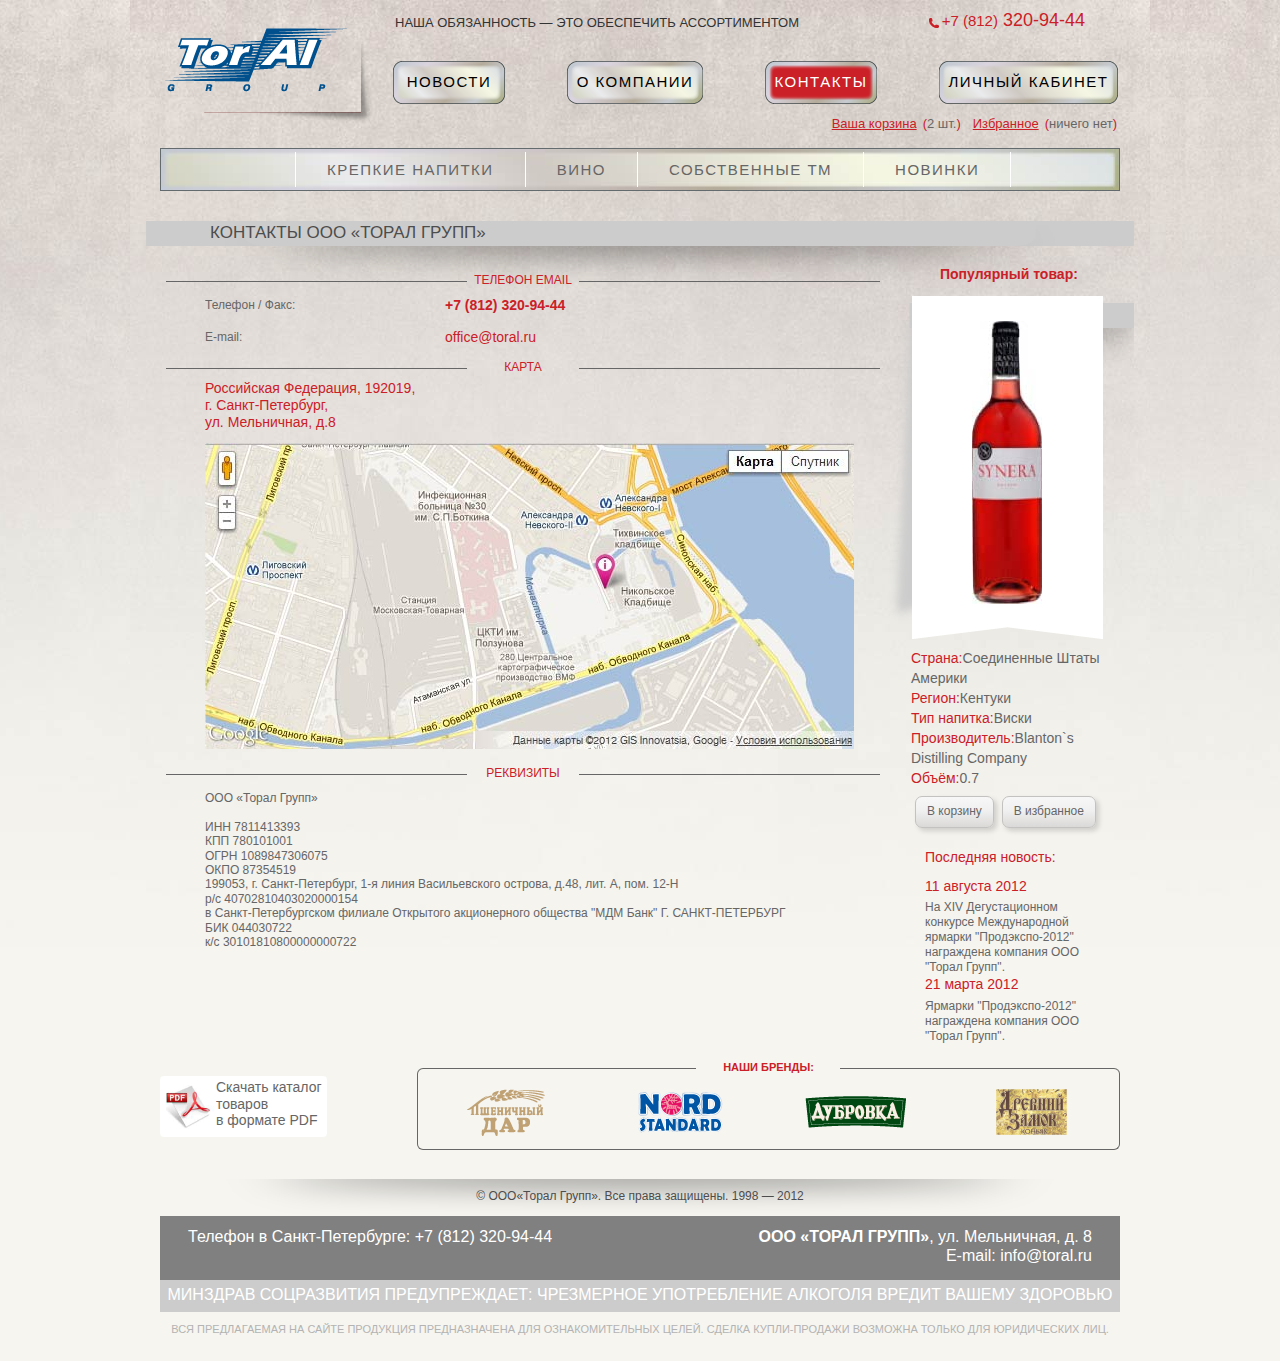
<file: contacts.html>
<!DOCTYPE html>
<html lang="ru-RU">
<head>
	<meta charset="utf-8">
	<title>TorAl</title>
	<link rel="stylesheet" media="screen" href="css/master.css" >
	<script src="js/jquery-1.8.0.min.js"></script>
	<script src="js/common.js"></script>
	<!--[if lt IE 9]> <script src="js/html5.js"></script> <![endif]-->
</head>
<body>
<div class="wrapper">


	<!-- BEGIN .header -->
	<header class="header">
		<strong class="header__logo"> <a href="#">TroAl group</a> </strong>
		<em class="header__slogan">НАША ОБЯЗАННОСТЬ — ЭТО ОБЕСПЕЧИТЬ АССОРТИМЕНТОМ</em>
		<span class="header__phone">+7 (812)<span>320-94-44</span></span>
		<nav  class="top-nav">
			<ul>
				<li><a href="#" class="top-nav__news" >Новости</a></li>
				<li><a href="#" class="top-nav__about">О компании</a></li>
				<li class="active"><a href="#" class="top-nav__contacts">Контакты</a></li>
				<li><a href="#" class="top-nav__account">Личный кабинет</a></li>
			</ul>
		</nav>
		<div class="header__bottom">
			<div class="header__favorite"><a href="">Избранное</a>(<span>ничего нет</span>)</div>
			<div class="header__favorite"><a href="">Ваша корзина</a>(<span>2 шт.</span>)</div>
			
		</div>
	</header>
	<!-- END /header -->


	<!-- BEGIN .nav -->
	<nav class="nav">
		<ul>
			<li><a href="#">Крепкие напитки</a></li>
			<li><a href="#">Вино</a></li>
			<li><a href="#">Собственные ТМ</a></li>
			<li><a href="#">Новинки</a></li>
		</ul>
	</nav>
	<!-- END .nav -->

	<!-- BEGIN .main -->
	<div class="main">

		<h1 class="main-title">Контакты ООО «ТОРАЛ ГРУПП»</h1>	

		<!-- BEGIN .l -->
		<div class="l">

			<!-- BEGIN .l-col5-4 -->
			<div class="l-col5-4">

				<!-- BEGIN .contacts -->
				<div class="contacts">
					<h2 class="contacts__title">Телефон email</h2>
					<dl class="contacts__list">
						<dt>Телефон / Факс:</dt>
						<dd><strong>+7 (812) 320-94-44</strong></dd>
						<dt>E-mail:</dt>
						<dd>office@toral.ru</dd>
					</dl>
					<h2 class="contacts__title">Карта</h2>
					<p class="contacts__address">
						Российская Федерация, 192019,<br>
						г. Санкт-Петербург,<br>
						ул. Мельничная, д.8
					</p>
					<div class="contacts__map">
						<img src="img/map.jpg" alt="">
					</div>
					<h2 class="contacts__title">Реквизиты</h2>
					<p class="contacts__details">
						ООО «Торал Групп»<br><br>
						ИНН 7811413393<br>
						КПП 780101001<br>
						ОГРН 1089847306075<br>
						ОКПО 87354519<br>
						199053, г. Санкт-Петербург, 1-я линия Васильевского острова, д.48, лит. А, пом. 12-Н<br>
						р/с  40702810403020000154<br>
						в Санкт-Петербургском филиале Открытого акционерного общества "МДМ Банк" Г. САНКТ-ПЕТЕРБУРГ<br>
						БИК 044030722<br>
						к/с 30101810800000000722
					</p>
				</div>
				<!-- END .contacts -->

			</div>
			<!-- END .l-col5-4 -->

			<!-- BEGIN .l-col5-1 -->
			<aside class="l-col5-1">

				<!-- BEGIN .popular -->
				<div class="popular">
					<h2>Популярный товар:</h2>
					<div class="bottle__img">
						<a href="#"><img src="img/bottle-004.jpg" alt=""></a>
					</div>
					<div  class="popular__info">
						<dl>
							<dt>Страна:</dt>
								<dd>Соединенные Штаты Америки</dd>
							<dt>Регион:</dt>
								<dd>Кентуки</dd>
							<dt>Тип напитка:</dt>
								<dd>Виски</dd>
							<dt>Производитель:</dt>
								<dd>Blanton`s Distilling Company</dd>
							<dt>Объём:</dt>
								<dd>0.7</dd>
						</dl>
						<a href="#" class="btn">В корзину</a>
						<a href="#" class="btn">В избранное</a>
					</div>
				</div>
				<!-- END .popular -->


				<!-- BEGIN .last-news -->
				<div class="last-news">
					<h2>Последняя новость:</h2>
					<div class="last-news__item">
						<em class="last-news__date">11 августа 2012</em>
						<p><a href="#">На XIV Дегустационном конкурсе Международной ярмарки "Продэкспо-2012" награждена компания ООО "Торал Групп".</a></p>
					</div>
					<div class="last-news__item">
						<em class="last-news__date">21 марта 2012</em>
						<p><a href="#">Ярмарки "Продэкспо-2012" награждена компания ООО "Торал Групп".</a></p>
					</div>
				</div>
				<!-- END .last-news -->
			</aside>
			<!-- END .l-col5-1 -->
		</div>
		<!-- END .l -->


		<!-- BEGIN .brands -->
		<div class="brands">
			<a href="#" class="load-catalog">Скачать каталог товаров <br>в формате PDF</a>
			<div class="brands__list">
				<h2>Наши бренды:</h2>
				<ul>
					<li><a href=""><img src="img/brand-logo-1.png" alt=""></a></li>
					<li><a href=""><img src="img/brand-logo-2.png" alt=""></a></li>
					<li><a href=""><img src="img/brand-logo-3.png" alt=""></a></li>
					<li><a href=""><img src="img/brand-logo-4.png" alt=""></a></li>
				</ul>
			</div>
		</div>
		<!-- END .brands -->


	</div>
	<!-- END .main -->


	<!-- END .footer -->
	<footer class="footer">
		<p class="footer__copy">© ООО«Торал Групп». Все права защищены. 1998 — 2012</p>
		<div class="footer__dark">
			<p class="fll">Телефон в Санкт-Петербурге: +7 (812) 320-94-44</p>
			<p><strong>ООО «ТОРАЛ ГРУПП»</strong>, ул. Мельничная, д. 8</p>
			<p>E-mail: <a href="mailto:info@toral.ru">info@toral.ru</a></p>
		</div>
		<div class="footer__gray">
			<p>МИНЗДРАВ СОЦРАЗВИТИЯ ПРЕДУПРЕЖДАЕТ: ЧРЕЗМЕРНОЕ УПОТРЕБЛЕНИЕ АЛКОГОЛЯ ВРЕДИТ ВАШЕМУ ЗДОРОВЬЮ</p>
		</div>
		<p class="footer__inf">ВСЯ ПРЕДЛАГАЕМАЯ НА САЙТЕ ПРОДУКЦИЯ ПРЕДНАЗНАЧЕНА ДЛЯ ОЗНАКОМИТЕЛЬНЫХ ЦЕЛЕЙ. СДЕЛКА КУПЛИ-ПРОДАЖИ ВОЗМОЖНА ТОЛЬКО ДЛЯ ЮРИДИЧЕСКИХ ЛИЦ.</p>
	</footer>
	<!-- END .footer -->

</div>
</body>
</html>
</file>
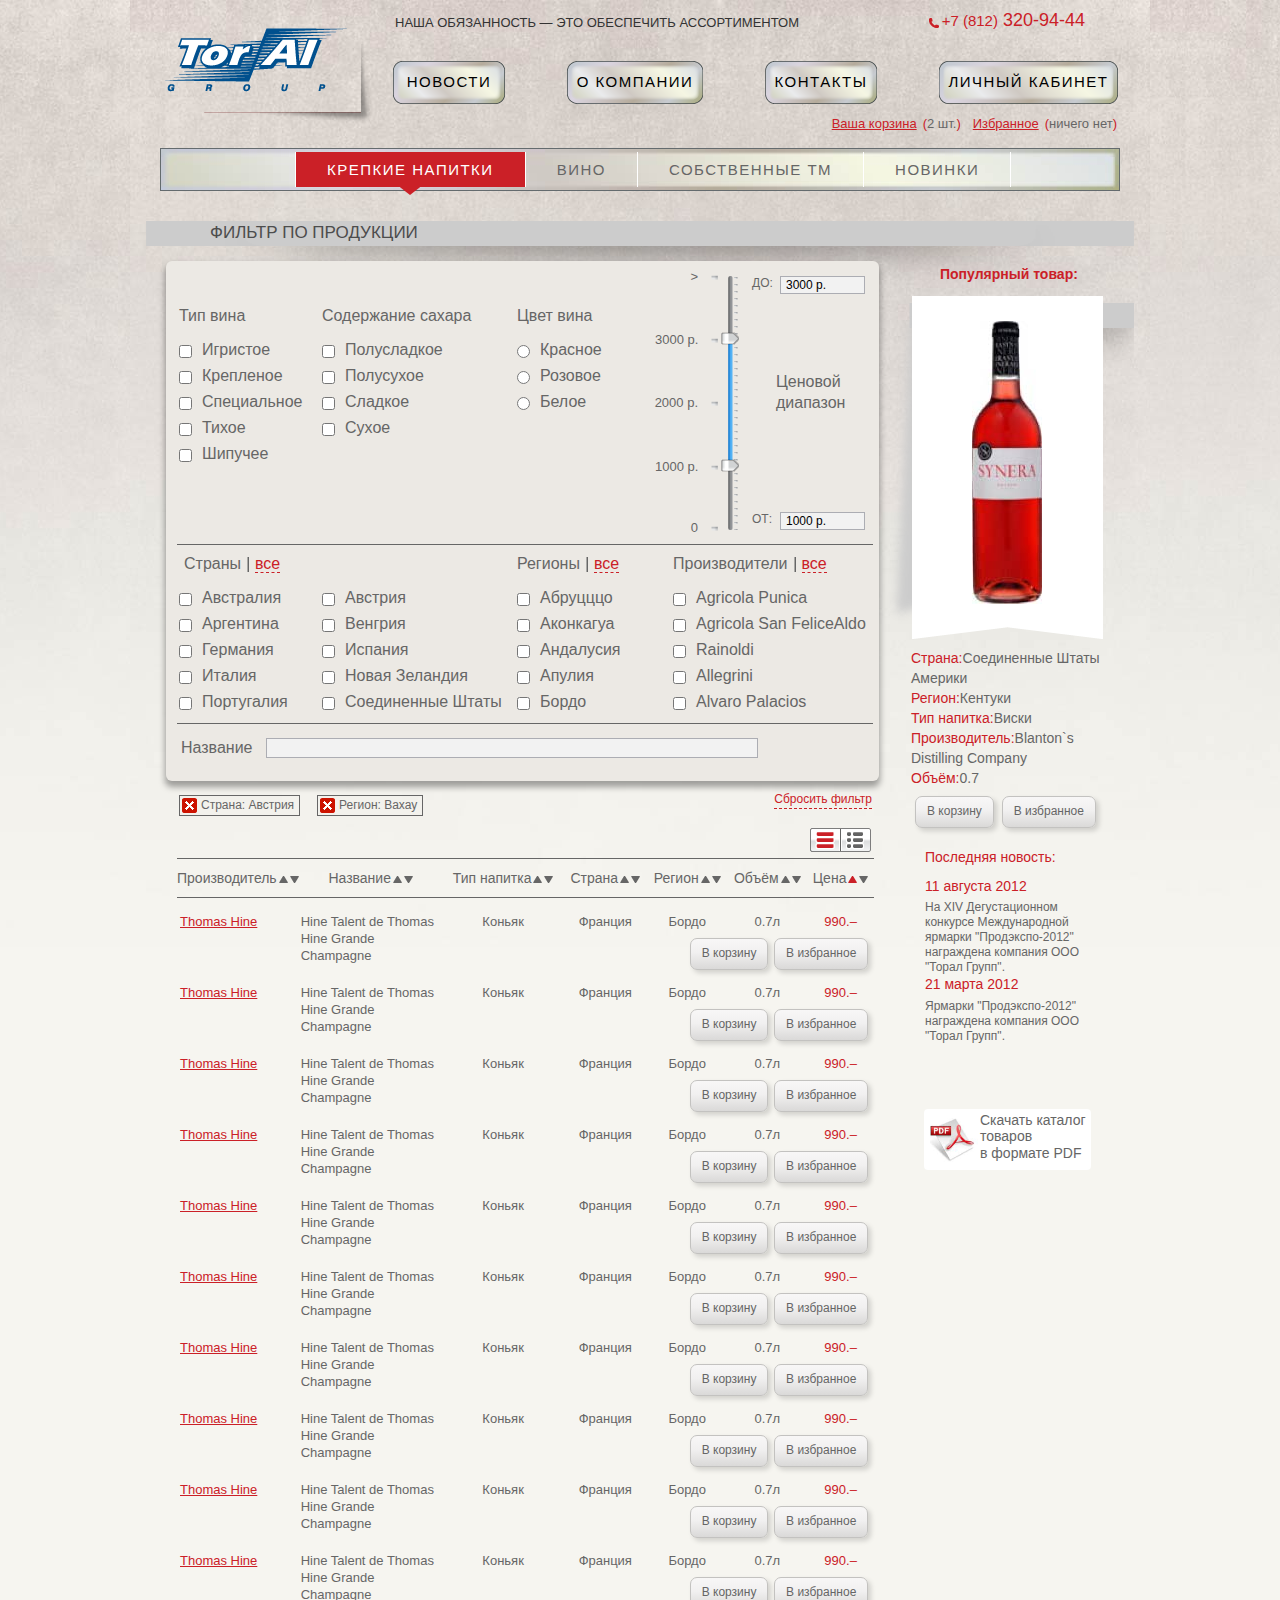
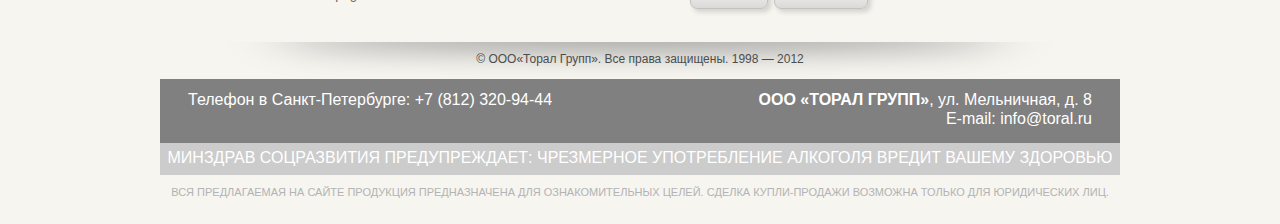
<file: filter.html>
<!DOCTYPE html>
<html lang="ru-RU">
<head>
	<meta charset="utf-8">
	<title>TorAl</title>
	<link rel="stylesheet" media="screen" href="css/master.css" >
	<script src="js/jquery-1.8.0.min.js"></script>
	<script src="js/jquery-ui-1.8.23.custom.min.js"></script>
	<script src="js/common.js"></script>
	<!--[if lt IE 9]> <script src="js/html5.js"></script> <![endif]-->
</head>
<body>
<div class="wrapper">


	<!-- BEGIN .header -->
	<header class="header">
		<strong class="header__logo"> <a href="#">TroAl group</a> </strong>
		<em class="header__slogan">НАША ОБЯЗАННОСТЬ — ЭТО ОБЕСПЕЧИТЬ АССОРТИМЕНТОМ</em>
		<span class="header__phone">+7 (812)<span>320-94-44</span></span>
		<nav  class="top-nav">
			<ul>
				<li><a href="#" class="top-nav__news" >Новости</a></li>
				<li><a href="#" class="top-nav__about">О компании</a></li>
				<li><a href="#" class="top-nav__contacts">Контакты</a></li>
				<li><a href="#" class="top-nav__account">Личный кабинет</a></li>
			</ul>
		</nav>
		<div class="header__bottom">
			<div class="header__favorite"><a href="#">Избранное</a>(<span>ничего нет</span>)</div>
			<div class="header__favorite"><a href="#">Ваша корзина</a>(<span>2 шт.</span>)</div>
			
		</div>
	</header>
	<!-- END /header -->


	<!-- BEGIN .nav -->
	<nav class="nav">
		<ul>
			<li class="active"><a href="#">Крепкие напитки</a></li>
			<li><a href="#">Вино</a></li>
			<li><a href="#">Собственные ТМ</a></li>
			<li><a href="#">Новинки</a></li>
		</ul>
	</nav>
	<!-- END .nav -->

	<!-- BEGIN .main -->
	<div class="main">

		<h1 class="main-title">Фильтр по продукции</h1>	

		<!-- BEGIN .l -->
		<div class="l">

			<!-- BEGIN .l-col5-4 -->
			<div class="l-col5-4">

				<!-- BEGIN .filter -->
				<div class="filter">
					<form action="#">
						<div class="filter__holder">
							<div class="filter__block">
								<div class="filter__col filter__col1">
									<h3>Тип вина</h3>
									<div class="row"><input type="checkbox" id="id-001"><label for="id-001">Игристое</label></div>
									<div class="row"><input type="checkbox" id="id-002"><label for="id-002">Крепленое</label></div>
									<div class="row"><input type="checkbox" id="id-003"><label for="id-003">Специальное</label></div>
									<div class="row"><input type="checkbox" id="id-004"><label for="id-004">Тихое</label></div>
									<div class="row"><input type="checkbox" id="id-005"><label for="id-005">Шипучее</label></div>
								</div>
								<div class="filter__col filter__col2">
									<h3>Содержание сахара</h3>
									<div class="row"><input type="checkbox" id="id-006"><label for="id-006">Полусладкое</label></div>
									<div class="row"><input type="checkbox" id="id-007"><label for="id-007">Полусухое</label></div>
									<div class="row"><input type="checkbox" id="id-008"><label for="id-008">Сладкое</label></div>
									<div class="row"><input type="checkbox" id="id-009"><label for="id-009">Сухое</label></div>
								</div>
								<div class="filter__col">
									<h3>Цвет вина</h3>
									<div class="row"><input type="radio" id="id-010" name="wine-color"><label for="id-010">Красное</label></div>
									<div class="row"><input type="radio" id="id-011" name="wine-color"><label for="id-011">Розовое</label></div>
									<div class="row"><input type="radio" id="id-012" name="wine-color"><label for="id-012">Белое</label></div>
								</div>
								<div class="scale-holder">
									<div class="scale-legend">
										<span class="scale-legend__t">></span>
										<span class="scale-legend__m">2000 р.</span>
										<span class="scale-legend__b">0</span>
									</div>
									<div class="scale"><div id="slider-range"></div></div>
									<div class="scale-diapason">
										<h3>Ценовой диапазон</h3>
										<div class="row scale-diapason__to"><label for="">ДО:</label><input type="text" id="scale-diapason__to" /></div>
										<div class="row scale-diapason__from"><label for="">ОТ:</label><input type="text" id="scale-diapason__from" /></div>
									</div>
								</div>
							</div>
							<div class="filter__block">
								<div class="filter__col-twain">
									<h3>Страны<span class="filter__sep"></span><a href="#">все</a></h3>
									<div class="filter__col filter__col1">
										<div class="row"><input type="checkbox" id="id-013"><label for="id-013">Австралия</label></div>
										<div class="row"><input type="checkbox" id="id-014"><label for="id-014">Аргентина</label></div>
										<div class="row"><input type="checkbox" id="id-015"><label for="id-015">Германия</label></div>
										<div class="row"><input type="checkbox" id="id-016"><label for="id-016">Италия</label></div>
										<div class="row"><input type="checkbox" id="id-017"><label for="id-017">Португалия</label></div>
									</div>
									<div class="filter__col filter__col2">
										<div class="row"><input type="checkbox" id="id-018"><label for="id-018">Австрия</label></div>
										<div class="row"><input type="checkbox" id="id-019"><label for="id-019">Венгрия</label></div>
										<div class="row"><input type="checkbox" id="id-020"><label for="id-020">Испания</label></div>
										<div class="row"><input type="checkbox" id="id-021"><label for="id-021">Новая Зеландия</label></div>
										<div class="row"><input type="checkbox" id="id-022"><label for="id-022">Соединенные Штаты</label></div>
									</div>
								</div>
								<div class="filter__col filter__col3">
									<h3>Регионы<span class="filter__sep"></span><a href="#">все</a></h3>
									<div class="row"><input type="checkbox" id="id-023"><label for="id-023">Абруцццо</label></div>
									<div class="row"><input type="checkbox" id="id-024"><label for="id-024">Аконкагуа</label></div>
									<div class="row"><input type="checkbox" id="id-025"><label for="id-025">Андалусия</label></div>
									<div class="row"><input type="checkbox" id="id-026"><label for="id-026">Апулия</label></div>
									<div class="row"><input type="checkbox" id="id-027"><label for="id-027">Бордо</label></div>
								</div>
								<div class="filter__col">
									<h3>Производители<span class="filter__sep"></span><a href="#">все</a></h3>
									<div class="row"><input type="checkbox" id="id-028"><label for="id-028">Agricola Punica</label></div>
									<div class="row"><input type="checkbox" id="id-029"><label for="id-029">Agricola San FeliceAldo</label></div>
									<div class="row"><input type="checkbox" id="id-030"><label for="id-030">Rainoldi</label></div>
									<div class="row"><input type="checkbox" id="id-031"><label for="id-031">Allegrini</label></div>
									<div class="row"><input type="checkbox" id="id-032"><label for="id-032">Alvaro Palacios</label></div>
								</div>
							</div>
							<div class="filter__name">
								<label for="">Название</label>
								<input type="text">
							</div>
						</div>
						<a href="#" class="filter__resetall">Сбросить фильтр</a>
						<a href="#" class="filter__reset">Страна: Австрия</a>
						<a href="#" class="filter__reset">Регион: Вахау</a>
					</form>
				</div>
				<!-- END .filter -->


			<!-- BEGIN .tabs -->
				<div class="tabs">
					<ul class="tabs__nav">
						<li class="active"><a href="#" class="tabs__link1"></a></li>
						<li><a href="#" class="tabs__link2"></a></li>
					</ul>

					<!-- BEGIN .tabs__box -->
					<div class="tabs__box">
						<table class="t">
							<tr>
								<th>Производитель<a href="#" class="list-za"></a><a href="#" class="list-az"></a></th>
								<th>Название<a href="#" class="list-za"></a><a href="#" class="list-az"></a></th>
								<th>Тип напитка<a href="#" class="list-za"></a><a href="#" class="list-az"></a></th>
								<th>Страна<a href="#" class="list-za"></a><a href="#" class="list-az"></a></th>
								<th>Регион<a href="#" class="list-za"></a><a href="#" class="list-az"></a></th>
								<th>Объём<a href="#" class="list-za"></a><a href="#" class="list-az"></a></th>
								<th>Цена<a href="#" class="list-za active"></a><a href="#" class="list-az"></a></th>
							</tr>
							<tr>
								<td class="t__col1"><a href="#">Thomas Hine</a></td>
								<td class="t__col2">Hine Talent de Thomas Hine Grande Champagne</td>
								<td>Коньяк</td>
								<td>Франция</td>
								<td>Бордо</td>
								<td>0.7л</td>
								<td class="ordered">
									<div class="t__btn-holder">
										990.–
										<div class="t__btn-frame">
											<a href="#" class="btn">В корзину</a>
											<a href="#" class="btn">В избранное</a>
										</div>
									</div>
								</td>
							</tr>
							<tr>
								<td class="t__col1"><a href="#">Thomas Hine</a></td>
								<td class="t__col2">Hine Talent de Thomas Hine Grande Champagne</td>
								<td>Коньяк</td>
								<td>Франция</td>
								<td>Бордо</td>
								<td>0.7л</td>
								<td class="ordered">
									<div class="t__btn-holder">
										990.–
										<div class="t__btn-frame">
											<a href="#" class="btn">В корзину</a>
											<a href="#" class="btn">В избранное</a>
										</div>
									</div>
								</td>
							</tr>
							<tr>
								<td class="t__col1"><a href="#">Thomas Hine</a></td>
								<td class="t__col2">Hine Talent de Thomas Hine Grande Champagne</td>
								<td>Коньяк</td>
								<td>Франция</td>
								<td>Бордо</td>
								<td>0.7л</td>
								<td class="ordered">
									<div class="t__btn-holder">
										990.–
										<div class="t__btn-frame">
											<a href="#" class="btn">В корзину</a>
											<a href="#" class="btn">В избранное</a>
										</div>
									</div>
								</td>
							</tr>
							<tr>
								<td class="t__col1"><a href="#">Thomas Hine</a></td>
								<td class="t__col2">Hine Talent de Thomas Hine Grande Champagne</td>
								<td>Коньяк</td>
								<td>Франция</td>
								<td>Бордо</td>
								<td>0.7л</td>
								<td class="ordered">
									<div class="t__btn-holder">
										990.–
										<div class="t__btn-frame">
											<a href="#" class="btn">В корзину</a>
											<a href="#" class="btn">В избранное</a>
										</div>
									</div>
								</td>
							</tr>
							<tr>
								<td class="t__col1"><a href="#">Thomas Hine</a></td>
								<td class="t__col2">Hine Talent de Thomas Hine Grande Champagne</td>
								<td>Коньяк</td>
								<td>Франция</td>
								<td>Бордо</td>
								<td>0.7л</td>
								<td class="ordered">
									<div class="t__btn-holder">
										990.–
										<div class="t__btn-frame">
											<a href="#" class="btn">В корзину</a>
											<a href="#" class="btn">В избранное</a>
										</div>
									</div>
								</td>
							</tr>
							<tr>
								<td class="t__col1"><a href="#">Thomas Hine</a></td>
								<td class="t__col2">Hine Talent de Thomas Hine Grande Champagne</td>
								<td>Коньяк</td>
								<td>Франция</td>
								<td>Бордо</td>
								<td>0.7л</td>
								<td class="ordered">
									<div class="t__btn-holder">
										990.–
										<div class="t__btn-frame">
											<a href="#" class="btn">В корзину</a>
											<a href="#" class="btn">В избранное</a>
										</div>
									</div>
								</td>
							</tr>
							<tr>
								<td class="t__col1"><a href="#">Thomas Hine</a></td>
								<td class="t__col2">Hine Talent de Thomas Hine Grande Champagne</td>
								<td>Коньяк</td>
								<td>Франция</td>
								<td>Бордо</td>
								<td>0.7л</td>
								<td class="ordered">
									<div class="t__btn-holder">
										990.–
										<div class="t__btn-frame">
											<a href="#" class="btn">В корзину</a>
											<a href="#" class="btn">В избранное</a>
										</div>
									</div>
								</td>
							</tr>
							<tr>
								<td class="t__col1"><a href="#">Thomas Hine</a></td>
								<td class="t__col2">Hine Talent de Thomas Hine Grande Champagne</td>
								<td>Коньяк</td>
								<td>Франция</td>
								<td>Бордо</td>
								<td>0.7л</td>
								<td class="ordered">
									<div class="t__btn-holder">
										990.–
										<div class="t__btn-frame">
											<a href="#" class="btn">В корзину</a>
											<a href="#" class="btn">В избранное</a>
										</div>
									</div>
								</td>
							</tr>
							<tr>
								<td class="t__col1"><a href="#">Thomas Hine</a></td>
								<td class="t__col2">Hine Talent de Thomas Hine Grande Champagne</td>
								<td>Коньяк</td>
								<td>Франция</td>
								<td>Бордо</td>
								<td>0.7л</td>
								<td class="ordered">
									<div class="t__btn-holder">
										990.–
										<div class="t__btn-frame">
											<a href="#" class="btn">В корзину</a>
											<a href="#" class="btn">В избранное</a>
										</div>
									</div>
								</td>
							</tr>
							<tr>
								<td class="t__col1"><a href="#">Thomas Hine</a></td>
								<td class="t__col2">Hine Talent de Thomas Hine Grande Champagne</td>
								<td>Коньяк</td>
								<td>Франция</td>
								<td>Бордо</td>
								<td>0.7л</td>
								<td class="ordered">
									<div class="t__btn-holder">
										990.–
										<div class="t__btn-frame">
											<a href="#" class="btn">В корзину</a>
											<a href="#" class="btn">В избранное</a>
										</div>
									</div>
								</td>
							</tr>
						</table>
					</div>
					<!-- END .tabs__box -->


					<!-- BEGIN .tabs__box -->
					<div class="tabs__box"  style="display:none;">
						<!-- BEGIN .tabs__product-list -->
						<div class="tabs__product-list">

							<!-- BEGIN .product -->
							<div class="product">
								<div class="product__img">
									<img src="img/bottle-004.jpg" alt="">
								</div>
								<div class="product__inf" style="background-image:url(img/country-spain.png);">
									<div class="product__instock"><span>В наличии на складе</span></div>
									<h3><a href="#">Bourbon Blanton's Gold Edition</a></h3>
									<dl>
										<dt>Страна:</dt>
											<dd>Соединенные Штаты Америки</dd>
										<dt>Регион:</dt>
											<dd>Кентуки</dd>
										<dt>Тип напитка:</dt>
											<dd>Виски</dd>
										<dt>Производитель:</dt>
											<dd>Blanton`s Distilling Company</dd>
										<dt>Объём:</dt>
											<dd>0.7</dd>
									</dl>
									<span class="product__price">Цена: <strong>2740.–</strong></span>
									<div class="product__qt">
										<span>Количество:</span>
										<div class="qty">
											<a href="#" class="qty__less">-1</a>
											<input type="text" class="qty__input" value="1">
											<a href="#" class="qty__more">+1</a>
										</div>
									</div>
									<div class="product__btn">
										<a href="#" class="btn">В корзину</a>
										<a href="#" class="btn">В избранное</a>
									</div>
								</div>
							</div>
							<!-- END .product -->


							<!-- BEGIN .product -->
							<div class="product">
								<div class="product__img">
									<img src="img/bottle-002.jpg" alt="">
								</div>
								<div class="product__inf" style="background-image:url(img/country-france.png);">
									<div class="product__instock"><span>В наличии на складе</span></div>
									<h3><a href="#">Bourbon Blanton's Gold Edition</a></h3>
									<dl>
										<dt>Страна:</dt>
											<dd>Соединенные Штаты Америки</dd>
										<dt>Регион:</dt>
											<dd>Кентуки</dd>
										<dt>Тип напитка:</dt>
											<dd>Виски</dd>
										<dt>Производитель:</dt>
											<dd>Blanton`s Distilling Company</dd>
										<dt>Объём:</dt>
											<dd>0.7</dd>
									</dl>
									<span class="product__price">Цена: <strong>2740.–</strong></span>
									<div class="product__qt">
										<span>Количество:</span>
										<div class="qty">
											<a href="#" class="qty__less">-1</a>
											<input type="text" class="qty__input" value="1">
											<a href="#" class="qty__more">+1</a>
										</div>
									</div>
									<div class="product__btn">
										<a href="#" class="btn">В корзину</a>
										<a href="#" class="btn">В избранное</a>
									</div>
								</div>
							</div>
							<!-- END .product -->

						</div>
						<!-- END .tabs__product-list -->
						
					</div>
					<!-- END .tabs__box -->

				</div>
				<!-- END .tabs -->
			</div>
			<!-- END .l-col5-4 -->

			<!-- BEGIN .l-col5-1 -->
			<aside class="l-col5-1">

				<!-- BEGIN .popular -->
				<div class="popular">
					<h2>Популярный товар:</h2>
					<div class="bottle__img">
						<a href="#"><img src="img/bottle-004.jpg" alt=""></a>
					</div>
					<div  class="popular__info">
						<dl>
							<dt>Страна:</dt>
								<dd>Соединенные Штаты Америки</dd>
							<dt>Регион:</dt>
								<dd>Кентуки</dd>
							<dt>Тип напитка:</dt>
								<dd>Виски</dd>
							<dt>Производитель:</dt>
								<dd>Blanton`s Distilling Company</dd>
							<dt>Объём:</dt>
								<dd>0.7</dd>
						</dl>
						<a href="#" class="btn">В корзину</a>
						<a href="#" class="btn">В избранное</a>
					</div>
				</div>
				<!-- END .popular -->


				<!-- BEGIN .last-news -->
				<div class="last-news">
					<h2>Последняя новость:</h2>
					<div class="last-news__item">
						<em class="last-news__date">11 августа 2012</em>
						<p><a href="#">На XIV Дегустационном конкурсе Международной ярмарки "Продэкспо-2012" награждена компания ООО "Торал Групп".</a></p>
					</div>
					<div class="last-news__item">
						<em class="last-news__date">21 марта 2012</em>
						<p><a href="#">Ярмарки "Продэкспо-2012" награждена компания ООО "Торал Групп".</a></p>
					</div>
				</div>
				<!-- END .last-news -->

				<a href="#" class="load-catalog">Скачать каталог товаров <br>в формате PDF</a>

			</aside>
			<!-- END .l-col5-1 -->
		</div>
		<!-- END .l -->


	</div>
	<!-- END .main -->


	<!-- END .footer -->
	<footer class="footer">
		<p class="footer__copy">© ООО«Торал Групп». Все права защищены. 1998 — 2012</p>
		<div class="footer__dark">
			<p class="fll">Телефон в Санкт-Петербурге: +7 (812) 320-94-44</p>
			<p><strong>ООО «ТОРАЛ ГРУПП»</strong>, ул. Мельничная, д. 8</p>
			<p>E-mail: <a href="mailto:info@toral.ru">info@toral.ru</a></p>
		</div>
		<div class="footer__gray">
			<p>МИНЗДРАВ СОЦРАЗВИТИЯ ПРЕДУПРЕЖДАЕТ: ЧРЕЗМЕРНОЕ УПОТРЕБЛЕНИЕ АЛКОГОЛЯ ВРЕДИТ ВАШЕМУ ЗДОРОВЬЮ</p>
		</div>
		<p class="footer__inf">ВСЯ ПРЕДЛАГАЕМАЯ НА САЙТЕ ПРОДУКЦИЯ ПРЕДНАЗНАЧЕНА ДЛЯ ОЗНАКОМИТЕЛЬНЫХ ЦЕЛЕЙ. СДЕЛКА КУПЛИ-ПРОДАЖИ ВОЗМОЖНА ТОЛЬКО ДЛЯ ЮРИДИЧЕСКИХ ЛИЦ.</p>
	</footer>
	<!-- END .footer -->

</div>
</body>
</html>
</file>
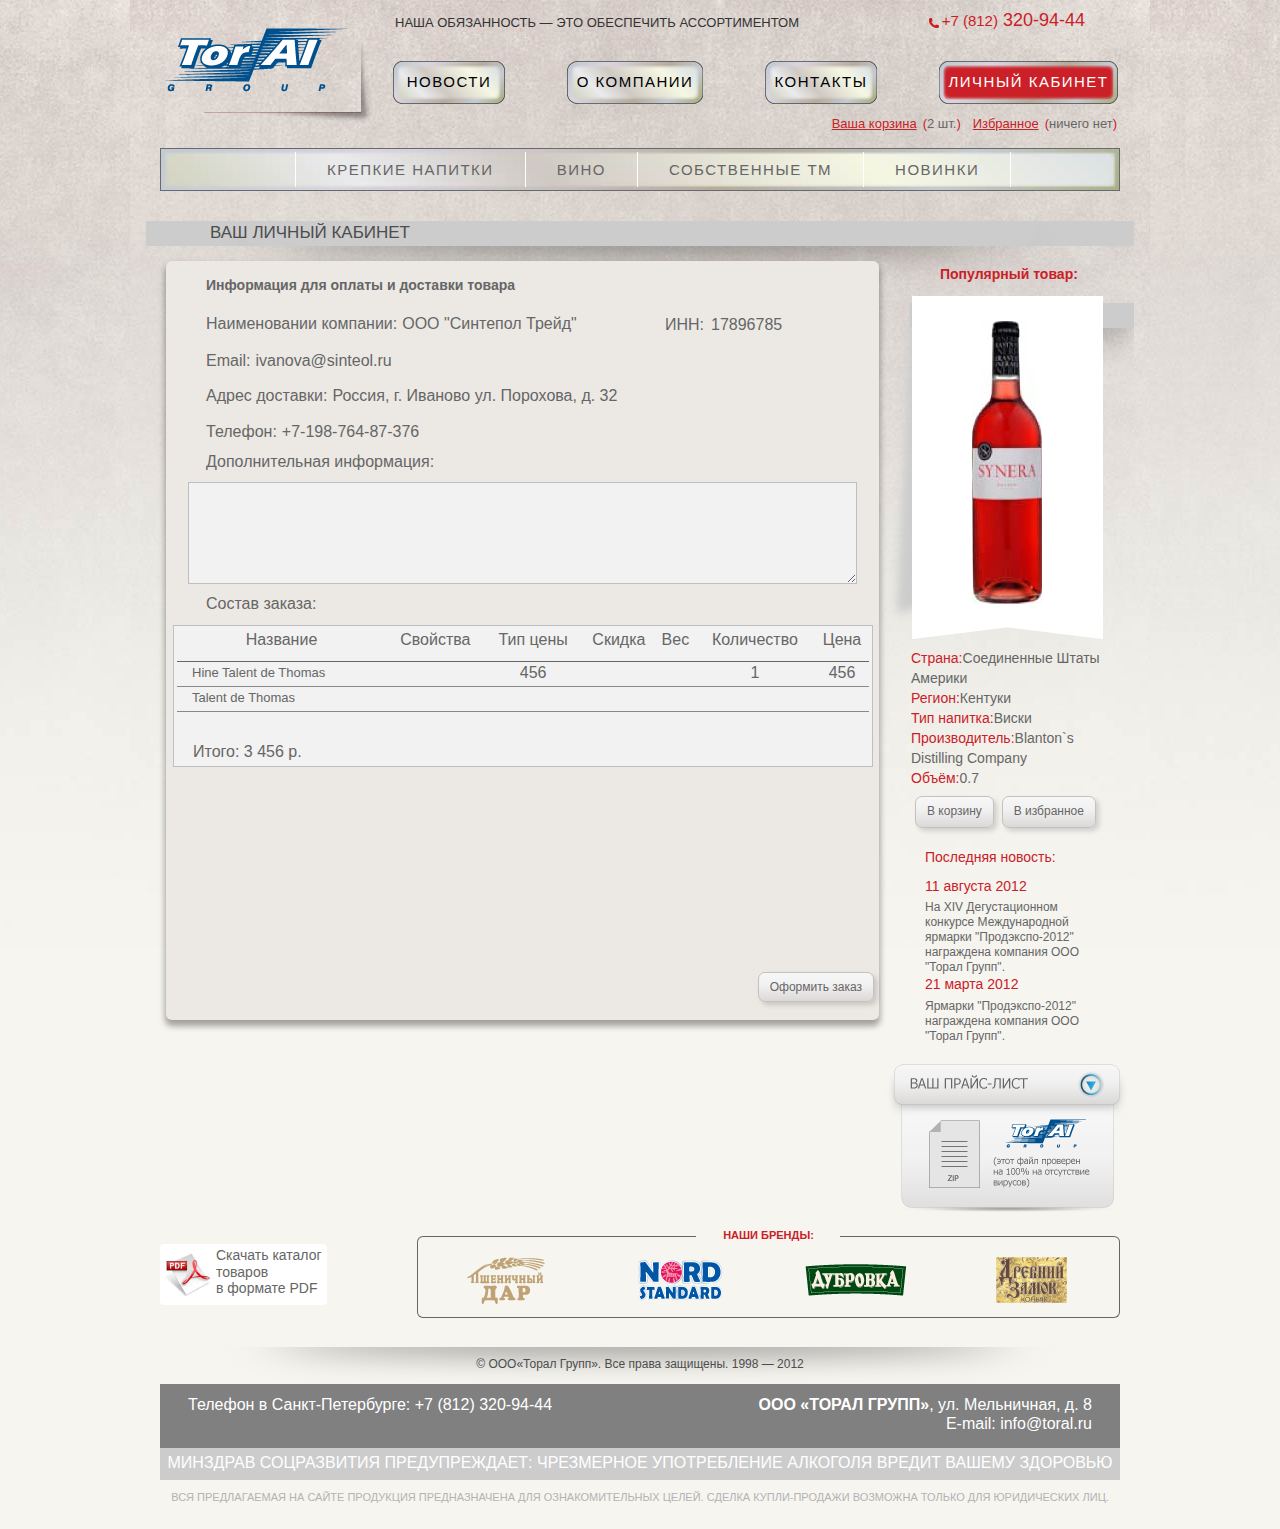
<file: order.html>
<!DOCTYPE html>
<html lang="ru-RU">
<head>
	<meta charset="utf-8">
	<title>TorAl</title>
	<link rel="stylesheet" media="screen" href="css/master.css" >
	<script src="js/jquery-1.8.0.min.js"></script>
	<script src="js/jquery.jqzoom-core-pack.js"></script>
	<script src="js/common.js"></script>
	<!--[if lt IE 9]> <script src="js/html5.js"></script> <![endif]-->
</head>
<body>
<div class="wrapper">


	<!-- BEGIN .header -->
	<header class="header">
		<strong class="header__logo"> <a href="#">TroAl group</a> </strong>
		<em class="header__slogan">НАША ОБЯЗАННОСТЬ — ЭТО ОБЕСПЕЧИТЬ АССОРТИМЕНТОМ</em>
		<span class="header__phone">+7 (812)<span>320-94-44</span></span>
		<nav  class="top-nav">
			<ul>
				<li><a href="#" class="top-nav__news" >Новости</a></li>
				<li><a href="#" class="top-nav__about">О компании</a></li>
				<li><a href="#" class="top-nav__contacts">Контакты</a></li>
				<li class="active"><a href="#" class="top-nav__account">Личный кабинет</a></li>
			</ul>
		</nav>
		<div class="header__bottom">
			<div class="header__favorite"><a href="">Избранное</a>(<span>ничего нет</span>)</div>
			<div class="header__favorite"><a href="">Ваша корзина</a>(<span>2 шт.</span>)</div>
			
		</div>
	</header>
	<!-- END /header -->


	<!-- BEGIN .nav -->
	<nav class="nav">
		<ul>
			<li><a href="#">Крепкие напитки</a></li>
			<li><a href="#">Вино</a></li>
			<li><a href="#">Собственные ТМ</a></li>
			<li><a href="#">Новинки</a></li>
		</ul>
	</nav>
	<!-- END .nav -->

	<!-- BEGIN .main -->
	<div class="main">

		<h1 class="main-title">Ваш личный кабинет</h1>

		<!-- BEGIN .l -->
		<div class="l">

			<!-- BEGIN .l-col5-4 -->
			<div class="l-col5-4">

				<!-- BEGIN .form -->
				<div class="form">
					<form action="#">
						<div class="form__title"><h2>Информация для оплаты и доставки товара</h2></div>
						<dl class="order-data">
							<dt>Наименовании компании:</dt>
								<dd>ООО "Синтепол Трейд"</dd>
							<dt class="order-data__inn-dt">ИНН:</dt>
								<dd class="order-data__inn-dd">17896785</dd>
							<dt>Email:</dt>
								<dd>ivanova@sinteol.ru</dd>
							<dt>Адрес доставки:</dt>
								<dd>Россия, г. Иваново ул. Порохова, д. 32</dd>
							<dt>Телефон:</dt>
								<dd>+7-198-764-87-376</dd>
						</dl>
						<div class="row_textarea">
							<label for="id-001">Дополнительная информация:</label>
							<textarea name="" id="id-001" cols="30" rows="10"></textarea>
						</div>
						<div class="order-table">
							<table>
								<caption>Состав заказа:</caption>
								<tr>
									<th>Название</th>
									<th>Свойства</th>
									<th>Тип цены</th>
									<th>Скидка</th>
									<th>Вес</th>
									<th>Количество</th>
									<th>Цена</th>
								</tr>
								<tr>
									<td class="order-table__col1">Hine Talent de Thomas</td>
									<td></td>
									<td>456</td>
									<td></td>
									<td></td>
									<td>1</td>
									<td>456</td>
								</tr>
								<tr>
									<td class="order-table__col1">Talent de Thomas</td>
									<td></td>
									<td></td>
									<td></td>
									<td></td>
									<td></td>
									<td></td>
								</tr>
							</table>
							<strong class="order-table__sum">Итого: 3 456 р.</strong>
						</div>
						<input type="submit" class="btn" value="Оформить заказ">
					</form>
				</div>
				<!-- END .form -->

				
			</div>
			<!-- END .l-col5-4 -->

			<!-- BEGIN .l-col5-1 -->
			<aside class="l-col5-1">

				<!-- BEGIN .popular -->
				<div class="popular">
					<h2>Популярный товар:</h2>
					<div class="bottle__img">
						<a href="#"><img src="img/bottle-004.jpg" alt=""></a>
					</div>
					<div  class="popular__info">
						<dl>
							<dt>Страна:</dt>
								<dd>Соединенные Штаты Америки</dd>
							<dt>Регион:</dt>
								<dd>Кентуки</dd>
							<dt>Тип напитка:</dt>
								<dd>Виски</dd>
							<dt>Производитель:</dt>
								<dd>Blanton`s Distilling Company</dd>
							<dt>Объём:</dt>
								<dd>0.7</dd>
						</dl>
						<a href="#" class="btn">В корзину</a>
						<a href="#" class="btn">В избранное</a>
					</div>
				</div>
				<!-- END .popular -->


				<!-- BEGIN .last-news -->
				<div class="last-news">
					<h2>Последняя новость:</h2>
					<div class="last-news__item">
						<em class="last-news__date">11 августа 2012</em>
						<p><a href="#">На XIV Дегустационном конкурсе Международной ярмарки "Продэкспо-2012" награждена компания ООО "Торал Групп".</a></p>
					</div>
					<div class="last-news__item">
						<em class="last-news__date">21 марта 2012</em>
						<p><a href="#">Ярмарки "Продэкспо-2012" награждена компания ООО "Торал Групп".</a></p>
					</div>
				</div>
				<!-- END .last-news -->

				<div class="price-list">
					<a href="#">Ваш прайс-лист</a>
				</div>

			</aside>
			<!-- END .l-col5-1 -->
		</div>
		<!-- END .l -->


		<!-- BEGIN .brands -->
		<div class="brands">
			<a href="#" class="load-catalog">Скачать каталог товаров <br>в формате PDF</a>
			<div class="brands__list">
				<h2>Наши бренды:</h2>
				<ul>
					<li><a href=""><img src="img/brand-logo-1.png" alt=""></a></li>
					<li><a href=""><img src="img/brand-logo-2.png" alt=""></a></li>
					<li><a href=""><img src="img/brand-logo-3.png" alt=""></a></li>
					<li><a href=""><img src="img/brand-logo-4.png" alt=""></a></li>
				</ul>
			</div>
		</div>
		<!-- END .brands -->


	</div>
	<!-- END .main -->


	<!-- END .footer -->
	<footer class="footer">
		<p class="footer__copy">© ООО«Торал Групп». Все права защищены. 1998 — 2012</p>
		<div class="footer__dark">
			<p class="fll">Телефон в Санкт-Петербурге: +7 (812) 320-94-44</p>
			<p><strong>ООО «ТОРАЛ ГРУПП»</strong>, ул. Мельничная, д. 8</p>
			<p>E-mail: <a href="mailto:info@toral.ru">info@toral.ru</a></p>
		</div>
		<div class="footer__gray">
			<p>МИНЗДРАВ СОЦРАЗВИТИЯ ПРЕДУПРЕЖДАЕТ: ЧРЕЗМЕРНОЕ УПОТРЕБЛЕНИЕ АЛКОГОЛЯ ВРЕДИТ ВАШЕМУ ЗДОРОВЬЮ</p>
		</div>
		<p class="footer__inf">ВСЯ ПРЕДЛАГАЕМАЯ НА САЙТЕ ПРОДУКЦИЯ ПРЕДНАЗНАЧЕНА ДЛЯ ОЗНАКОМИТЕЛЬНЫХ ЦЕЛЕЙ. СДЕЛКА КУПЛИ-ПРОДАЖИ ВОЗМОЖНА ТОЛЬКО ДЛЯ ЮРИДИЧЕСКИХ ЛИЦ.</p>
	</footer>
	<!-- END .footer -->

</div>
</body>
</html>
</file>
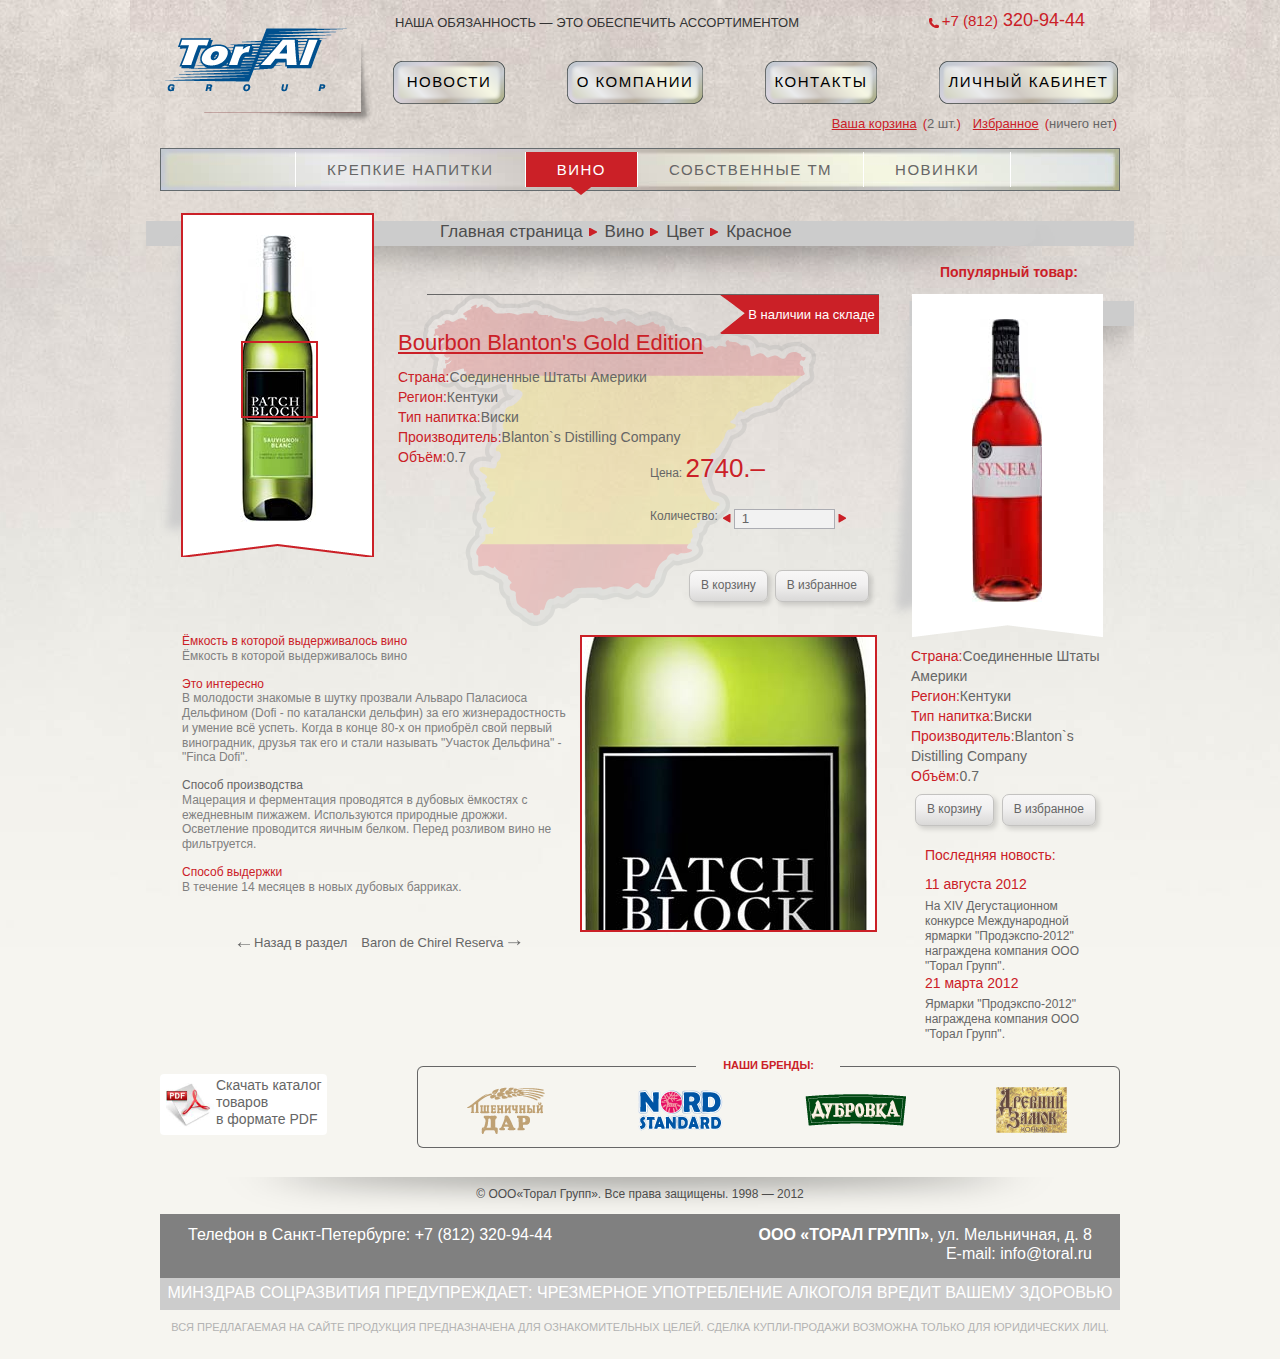
<file: product.html>
<!DOCTYPE html>
<html lang="ru-RU">
<head>
	<meta charset="utf-8">
	<title>TorAl</title>
	<link rel="stylesheet" media="screen" href="css/master.css" >
	<script src="js/jquery-1.8.0.min.js"></script>
	<script src="js/jquery.jqzoom-core-pack.js"></script>
	<script src="js/common.js"></script>
	<!--[if lt IE 9]> <script src="js/html5.js"></script> <![endif]-->
</head>
<body>
<div class="wrapper">


	<!-- BEGIN .header -->
	<header class="header">
		<strong class="header__logo"> <a href="#">TroAl group</a> </strong>
		<em class="header__slogan">НАША ОБЯЗАННОСТЬ — ЭТО ОБЕСПЕЧИТЬ АССОРТИМЕНТОМ</em>
		<span class="header__phone">+7 (812)<span>320-94-44</span></span>
		<nav  class="top-nav">
			<ul>
				<li><a href="#" class="top-nav__news" >Новости</a></li>
				<li><a href="#" class="top-nav__about">О компании</a></li>
				<li><a href="#" class="top-nav__contacts">Контакты</a></li>
				<li><a href="#" class="top-nav__account">Личный кабинет</a></li>
			</ul>
		</nav>
		<div class="header__bottom">
			<div class="header__favorite"><a href="">Избранное</a>(<span>ничего нет</span>)</div>
			<div class="header__favorite"><a href="">Ваша корзина</a>(<span>2 шт.</span>)</div>
			
		</div>
	</header>
	<!-- END /header -->


	<!-- BEGIN .nav -->
	<nav class="nav">
		<ul>
			<li><a href="#">Крепкие напитки</a></li>
			<li class="active"><a href="#">Вино</a></li>
			<li><a href="#">Собственные ТМ</a></li>
			<li><a href="#">Новинки</a></li>
		</ul>
	</nav>
	<!-- END .nav -->

	<!-- BEGIN .main -->
	<div class="main">

		<ul class="bc">
			<li><a href="#">Главная страница</a></li>
			<li><a href="#">Вино</a></li>
			<li><a href="#">Цвет</a></li>
			<li><a href="#">Красное</a></li>
		</ul>

		<!-- BEGIN .l -->
		<div class="l">

			<!-- BEGIN .l-col5-4 -->
			<div class="l-col5-4">

				<!-- BEGIN .product -->
				<div class="product product_detail">
					<div class="product__img product_img-red-border">
						<a href="img/bottle-005-b.jpg" class="zoom"><img src="img/bottle-005.jpg" alt=""></a>
					</div>
					<div class="product__inf" style="background-image:url(img/country-spain.png);">
						<div class="product__instock"><span>В наличии на складе</span></div>
						<h3><a href="#">Bourbon Blanton's Gold Edition</a></h3>
						<dl>
							<dt>Страна:</dt>
								<dd>Соединенные Штаты Америки</dd>
							<dt>Регион:</dt>
								<dd>Кентуки</dd>
							<dt>Тип напитка:</dt>
								<dd>Виски</dd>
							<dt>Производитель:</dt>
								<dd>Blanton`s Distilling Company</dd>
							<dt>Объём:</dt>
								<dd>0.7</dd>
						</dl>
						<span class="product__price">Цена: <strong>2740.–</strong></span>
						<div class="product__qt">
							<span>Количество:</span>
							<div class="qty">
								<a href="#" class="qty__less">-1</a>
								<input type="text" class="qty__input" value="1">
								<a href="#" class="qty__more">+1</a>
							</div>
						</div>
						<div class="product__btn">
							<a href="#" class="btn">В корзину</a>
							<a href="#" class="btn">В избранное</a>
						</div>
					</div>
				</div>
				<!-- END .product -->

				<!-- BEGIN .product__interesting -->
				<div class="product__interesting">
					<h4>Ёмкость в которой выдерживалось вино</h4>
					<p>Ёмкость в которой выдерживалось вино</p>
					<h4>Это интересно</h4>
					<p>В молодости знакомые в шутку прозвали Альваро Паласиоса Дельфином (Dofi - по каталански дельфин) за его жизнерадостность и умение всё успеть. Когда в конце 80-х он приобрёл свой первый виноградник, друзья так его и стали называть "Участок Дельфина" - "Finca Dofi".</p>
					<h4 class="font-gray">Способ производства</h4>
					<p>Мацерация и ферментация проводятся в дубовых ёмкостях с ежедневным пижажем. Используются природные дрожжи. Осветление проводится яичным белком. Перед розливом вино не фильтруется.</p>
					<h4>Способ выдержки</h4>
					<p>В течение 14 месяцев в новых дубовых барриках.</p>
				</div>
				<!-- END .product__interesting -->

				<div class="product__nav">
					<a href="#" class="product__nav-prev">Назад в раздел</a>    
					<a href="#" class="product__nav-next">Baron de Chirel Reserva</a>
				</div>
			</div>
			<!-- END .l-col5-4 -->

			<!-- BEGIN .l-col5-1 -->
			<aside class="l-col5-1">

				<!-- BEGIN .popular -->
				<div class="popular">
					<h2>Популярный товар:</h2>
					<div class="bottle__img">
						<a href="#"><img src="img/bottle-004.jpg" alt=""></a>
					</div>
					<div  class="popular__info">
						<dl>
							<dt>Страна:</dt>
								<dd>Соединенные Штаты Америки</dd>
							<dt>Регион:</dt>
								<dd>Кентуки</dd>
							<dt>Тип напитка:</dt>
								<dd>Виски</dd>
							<dt>Производитель:</dt>
								<dd>Blanton`s Distilling Company</dd>
							<dt>Объём:</dt>
								<dd>0.7</dd>
						</dl>
						<a href="#" class="btn">В корзину</a>
						<a href="#" class="btn">В избранное</a>
					</div>
				</div>
				<!-- END .popular -->


				<!-- BEGIN .last-news -->
				<div class="last-news">
					<h2>Последняя новость:</h2>
					<div class="last-news__item">
						<em class="last-news__date">11 августа 2012</em>
						<p><a href="#">На XIV Дегустационном конкурсе Международной ярмарки "Продэкспо-2012" награждена компания ООО "Торал Групп".</a></p>
					</div>
					<div class="last-news__item">
						<em class="last-news__date">21 марта 2012</em>
						<p><a href="#">Ярмарки "Продэкспо-2012" награждена компания ООО "Торал Групп".</a></p>
					</div>
				</div>
				<!-- END .last-news -->
			</aside>
			<!-- END .l-col5-1 -->
		</div>
		<!-- END .l -->


		<!-- BEGIN .brands -->
		<div class="brands">
			<a href="#" class="load-catalog">Скачать каталог товаров <br>в формате PDF</a>
			<div class="brands__list">
				<h2>Наши бренды:</h2>
				<ul>
					<li><a href=""><img src="img/brand-logo-1.png" alt=""></a></li>
					<li><a href=""><img src="img/brand-logo-2.png" alt=""></a></li>
					<li><a href=""><img src="img/brand-logo-3.png" alt=""></a></li>
					<li><a href=""><img src="img/brand-logo-4.png" alt=""></a></li>
				</ul>
			</div>
		</div>
		<!-- END .brands -->


	</div>
	<!-- END .main -->


	<!-- END .footer -->
	<footer class="footer">
		<p class="footer__copy">© ООО«Торал Групп». Все права защищены. 1998 — 2012</p>
		<div class="footer__dark">
			<p class="fll">Телефон в Санкт-Петербурге: +7 (812) 320-94-44</p>
			<p><strong>ООО «ТОРАЛ ГРУПП»</strong>, ул. Мельничная, д. 8</p>
			<p>E-mail: <a href="mailto:info@toral.ru">info@toral.ru</a></p>
		</div>
		<div class="footer__gray">
			<p>МИНЗДРАВ СОЦРАЗВИТИЯ ПРЕДУПРЕЖДАЕТ: ЧРЕЗМЕРНОЕ УПОТРЕБЛЕНИЕ АЛКОГОЛЯ ВРЕДИТ ВАШЕМУ ЗДОРОВЬЮ</p>
		</div>
		<p class="footer__inf">ВСЯ ПРЕДЛАГАЕМАЯ НА САЙТЕ ПРОДУКЦИЯ ПРЕДНАЗНАЧЕНА ДЛЯ ОЗНАКОМИТЕЛЬНЫХ ЦЕЛЕЙ. СДЕЛКА КУПЛИ-ПРОДАЖИ ВОЗМОЖНА ТОЛЬКО ДЛЯ ЮРИДИЧЕСКИХ ЛИЦ.</p>
	</footer>
	<!-- END .footer -->

</div>
</body>
</html>
</file>
<file: css/master.css>
/* Imported Styles
----------------------------------------------- */
@import url("base.css");
@import url("main.css");
@import url("contacts.css");
@import url("filter.css");
@import url("jquery-ui-1.8.23.custom.css");
@import url("product.css");
@import url("about.css");
@import url("cabinet.css");
</file>
